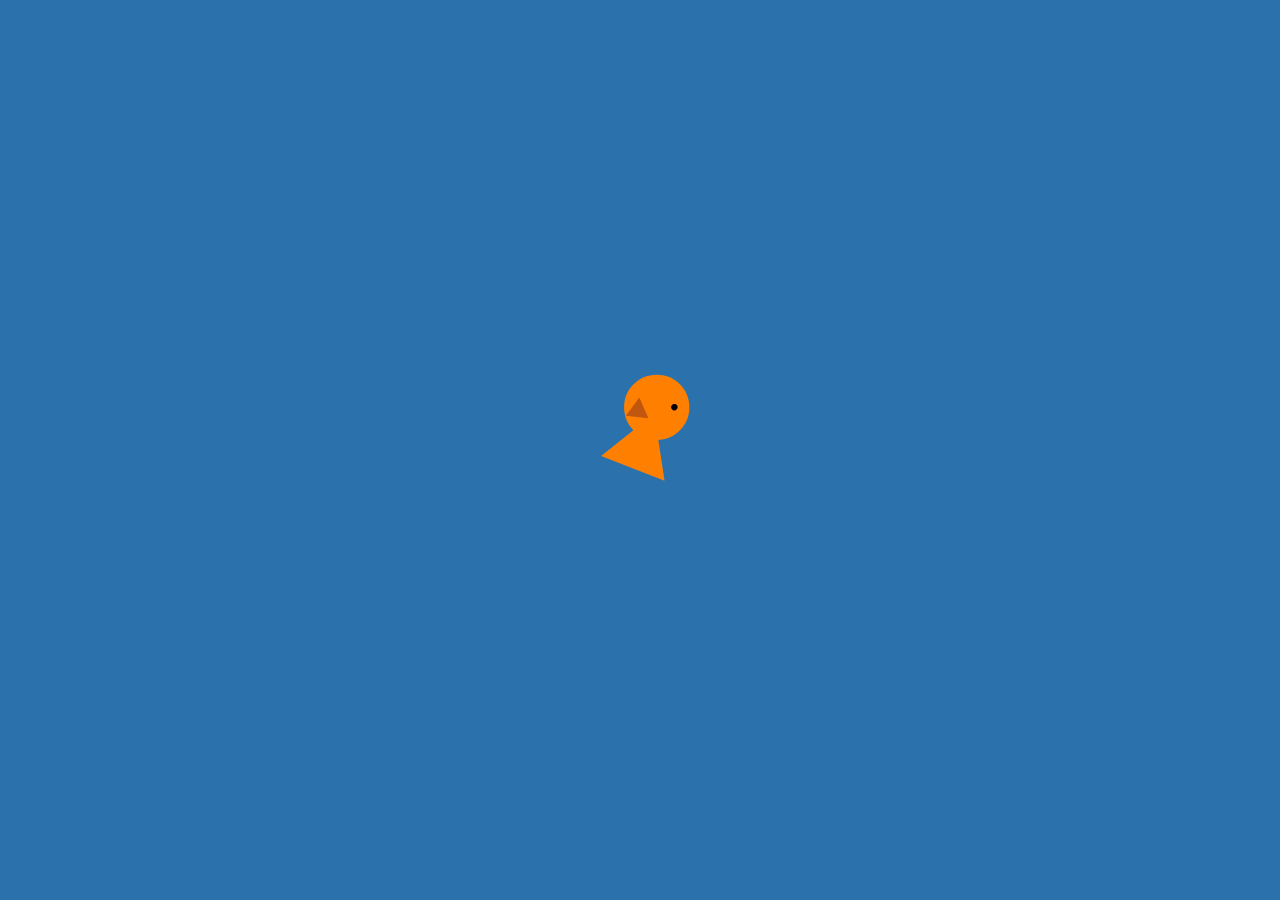
<file: index.html>
<!doctype html>
<html>
  <head>
    <meta charset="utf-8">
    <style>
    body {
		background-color: #2b72ad;    
}
	</style>
    <script src="js/two.min.js"></script>
  </head>
  <body>
    <script>
    var two = new Two({
        fullscreen: true,
        autostart: true
      }).appendTo(document.body);
    var circle = two.makeCircle(-70, 0, 50);
    var circle_eye = two.makeCircle(-80, -25, 5);
	var triangle = two.makePolygon(0, 0, 60,3);
	var triangle_fin = two.makePolygon(-55, 25, 20,3);
	triangle.rotation = Math.PI/6;
	triangle_fin.rotation = Math.PI/12
	circle.fill = '#FF8000';
	circle_eye.fill = '#000000';
	triangle.fill = '#FF8000';
	triangle_fin.fill = '#c1560f'

	var group = two.makeGroup(circle, triangle, circle_eye, triangle_fin);
	group.translation.set(two.width / 2, two.height / 2);
	group.scale = 0;
	group.noStroke();

	// Bind a function to scale and rotate the group
	// to the animation loop.
	two.bind('update', function(frameCount) {
	  // This code is called everytime two.update() is called.
	  // Effectively 60 times per second.
	  if (group.scale > 0.9999) {
	    group.scale = group.rotation = 0;
	  }
	  var t = (1 - group.scale) * 0.025;
	  group.scale += t;
	  group.rotation += t * 4 * Math.PI;
	}).play();  // Finally, start the animation loop
    </script>
  </body>
</html>
</file>
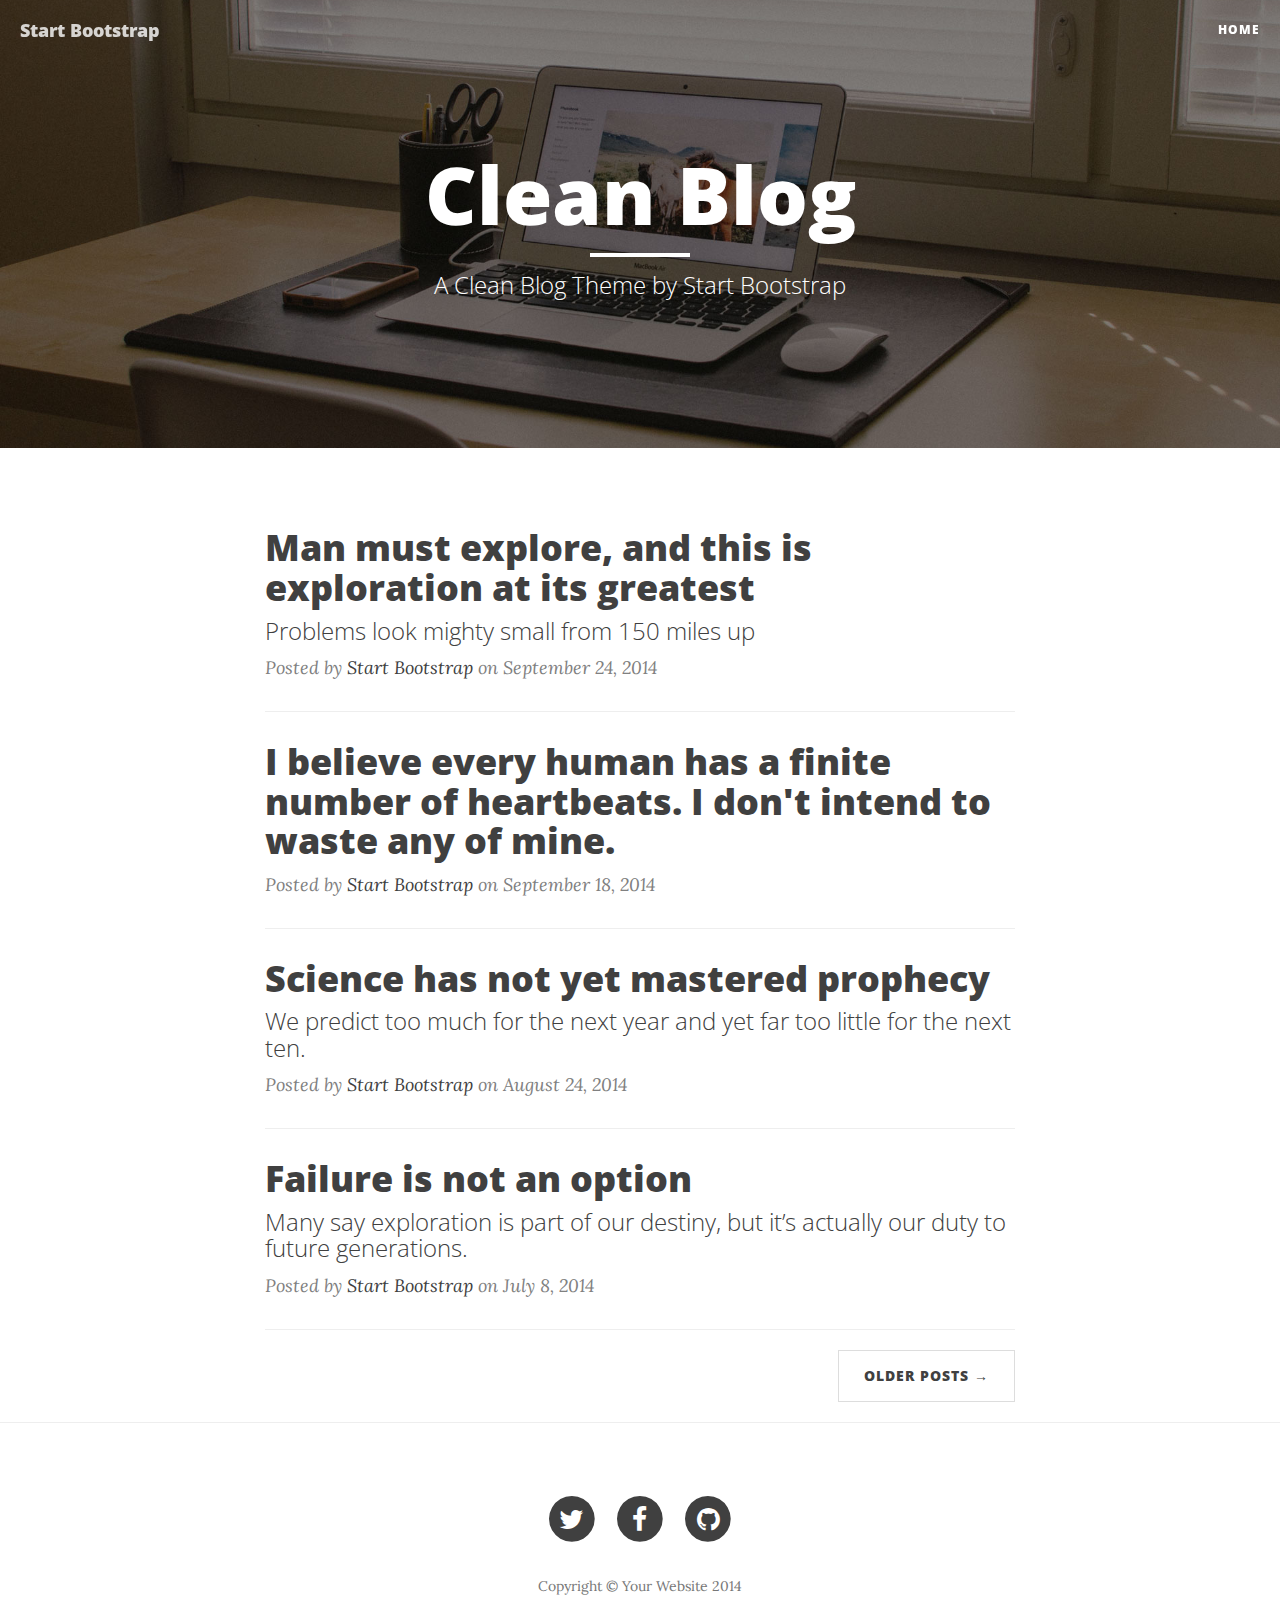
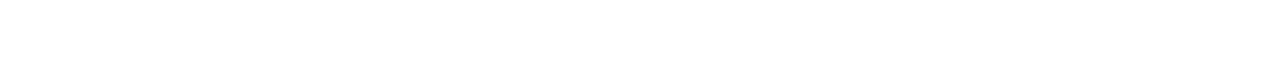
<file: JavaWebStartTest/index.html>
<!DOCTYPE html>
<html lang="en">

<head>

    <meta charset="utf-8">
    <meta http-equiv="X-UA-Compatible" content="IE=edge">
    <meta name="viewport" content="width=device-width, initial-scale=1">
    <meta name="description" content="">
    <meta name="author" content="">

    <title>Clean Blog</title>

    <!-- Bootstrap Core CSS -->
    <link href="css/bootstrap.min.css" rel="stylesheet">

    <!-- Custom CSS -->
    <link href="css/clean-blog.min.css" rel="stylesheet">

    <!-- Custom Fonts -->
    <link href="http://maxcdn.bootstrapcdn.com/font-awesome/4.1.0/css/font-awesome.min.css" rel="stylesheet" type="text/css">
    <link href='http://fonts.googleapis.com/css?family=Lora:400,700,400italic,700italic' rel='stylesheet' type='text/css'>
    <link href='http://fonts.googleapis.com/css?family=Open+Sans:300italic,400italic,600italic,700italic,800italic,400,300,600,700,800' rel='stylesheet' type='text/css'>

    <!-- HTML5 Shim and Respond.js IE8 support of HTML5 elements and media queries -->
    <!-- WARNING: Respond.js doesn't work if you view the page via file:// -->
    <!--[if lt IE 9]>
        <script src="https://oss.maxcdn.com/libs/html5shiv/3.7.0/html5shiv.js"></script>
        <script src="https://oss.maxcdn.com/libs/respond.js/1.4.2/respond.min.js"></script>
    <![endif]-->

</head>

<body>

    <!-- Navigation -->
    <nav class="navbar navbar-default navbar-custom navbar-fixed-top">
        <div class="container-fluid">
            <!-- Brand and toggle get grouped for better mobile display -->
            <div class="navbar-header page-scroll">
                <button type="button" class="navbar-toggle" data-toggle="collapse" data-target="#bs-example-navbar-collapse-1">
                    <span class="sr-only">Toggle navigation</span>
                    <span class="icon-bar"></span>
                    <span class="icon-bar"></span>
                    <span class="icon-bar"></span>
                </button>
                <a class="navbar-brand" href="index.html">Start Bootstrap</a>
            </div>

            <!-- Collect the nav links, forms, and other content for toggling -->
            <div class="collapse navbar-collapse" id="bs-example-navbar-collapse-1">
                <ul class="nav navbar-nav navbar-right">
                    <li>
                        <a href="index.html">Home</a>
                    </li>
                </ul>
            </div>
            <!-- /.navbar-collapse -->
        </div>
        <!-- /.container -->
    </nav>

    <!-- Page Header -->
    <!-- Set your background image for this header on the line below. -->
    <header class="intro-header" style="background-image: url('img/home-bg.jpg')">
        <div class="container">
            <div class="row">
                <div class="col-lg-8 col-lg-offset-2 col-md-10 col-md-offset-1">
                    <div class="site-heading">
                        <h1>Clean Blog</h1>
                        <hr class="small">
                        <span class="subheading">A Clean Blog Theme by Start Bootstrap</span>
                    </div>
                </div>
            </div>
        </div>
    </header>

    <!-- Main Content -->
    <div class="container">
        <div class="row">
            <div class="col-lg-8 col-lg-offset-2 col-md-10 col-md-offset-1">
                <div class="post-preview">
                    <a href="post.html">
                        <h2 class="post-title">
                            Man must explore, and this is exploration at its greatest
                        </h2>
                        <h3 class="post-subtitle">
                            Problems look mighty small from 150 miles up
                        </h3>
                    </a>
                    <p class="post-meta">Posted by <a href="#">Start Bootstrap</a> on September 24, 2014</p>
                </div>
                <hr>
                <div class="post-preview">
                    <a href="post.html">
                        <h2 class="post-title">
                            I believe every human has a finite number of heartbeats. I don't intend to waste any of mine.
                        </h2>
                    </a>
                    <p class="post-meta">Posted by <a href="#">Start Bootstrap</a> on September 18, 2014</p>
                </div>
                <hr>
                <div class="post-preview">
                    <a href="post.html">
                        <h2 class="post-title">
                            Science has not yet mastered prophecy
                        </h2>
                        <h3 class="post-subtitle">
                            We predict too much for the next year and yet far too little for the next ten.
                        </h3>
                    </a>
                    <p class="post-meta">Posted by <a href="#">Start Bootstrap</a> on August 24, 2014</p>
                </div>
                <hr>
                <div class="post-preview">
                    <a href="post.html">
                        <h2 class="post-title">
                            Failure is not an option
                        </h2>
                        <h3 class="post-subtitle">
                            Many say exploration is part of our destiny, but it’s actually our duty to future generations.
                        </h3>
                    </a>
                    <p class="post-meta">Posted by <a href="#">Start Bootstrap</a> on July 8, 2014</p>
                </div>
                <hr>
                <!-- Pager -->
                <ul class="pager">
                    <li class="next">
                        <a href="#">Older Posts &rarr;</a>
                    </li>
                </ul>
            </div>
        </div>
    </div>

    <hr>

    <!-- Footer -->
    <footer>
        <div class="container">
            <div class="row">
                <div class="col-lg-8 col-lg-offset-2 col-md-10 col-md-offset-1">
                    <ul class="list-inline text-center">
                        <li>
                            <a href="#">
                                <span class="fa-stack fa-lg">
                                    <i class="fa fa-circle fa-stack-2x"></i>
                                    <i class="fa fa-twitter fa-stack-1x fa-inverse"></i>
                                </span>
                            </a>
                        </li>
                        <li>
                            <a href="#">
                                <span class="fa-stack fa-lg">
                                    <i class="fa fa-circle fa-stack-2x"></i>
                                    <i class="fa fa-facebook fa-stack-1x fa-inverse"></i>
                                </span>
                            </a>
                        </li>
                        <li>
                            <a href="#">
                                <span class="fa-stack fa-lg">
                                    <i class="fa fa-circle fa-stack-2x"></i>
                                    <i class="fa fa-github fa-stack-1x fa-inverse"></i>
                                </span>
                            </a>
                        </li>
                    </ul>
                    <p class="copyright text-muted">Copyright &copy; Your Website 2014</p>
                </div>
            </div>
        </div>
    </footer>

    <!-- jQuery -->
    <script src="js/jquery.js"></script>

    <!-- Bootstrap Core JavaScript -->
    <script src="js/bootstrap.min.js"></script>

    <!-- Custom Theme JavaScript -->
    <script src="js/clean-blog.min.js"></script>

</body>

</html>
</file>
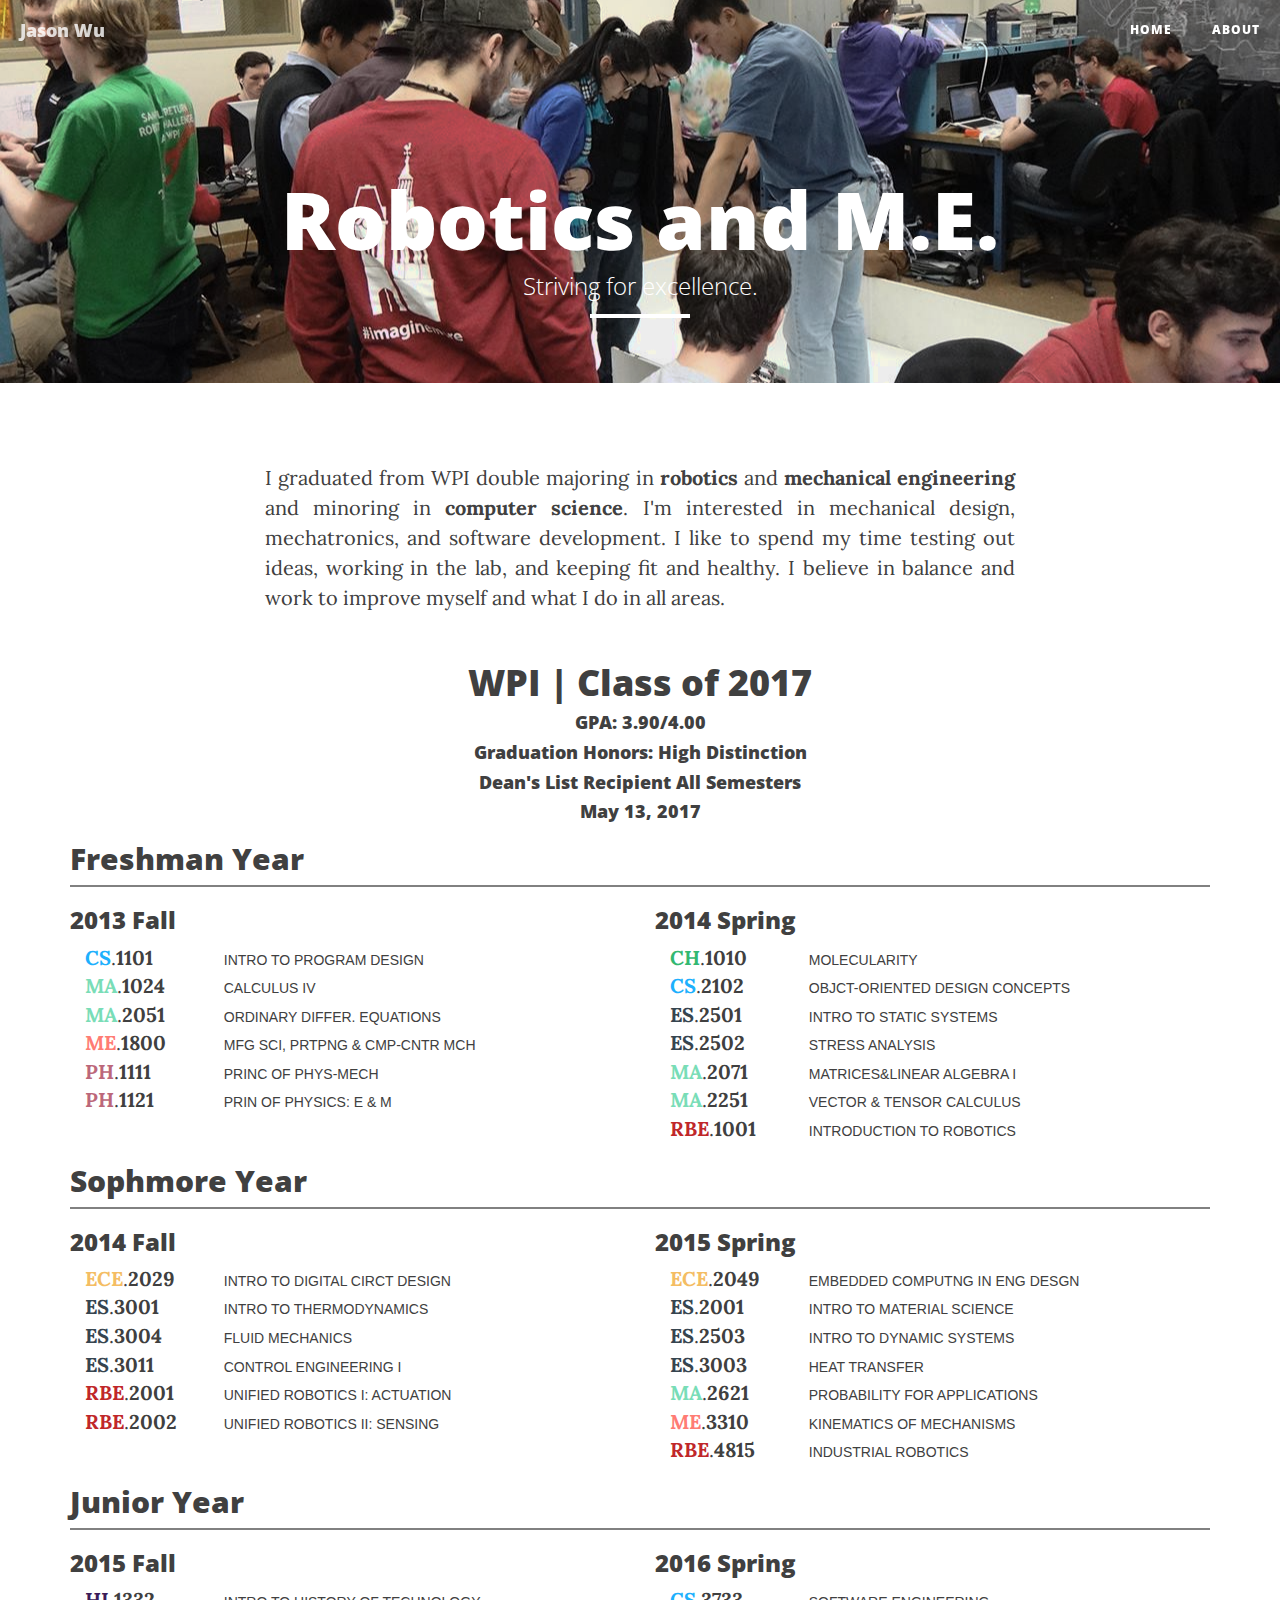
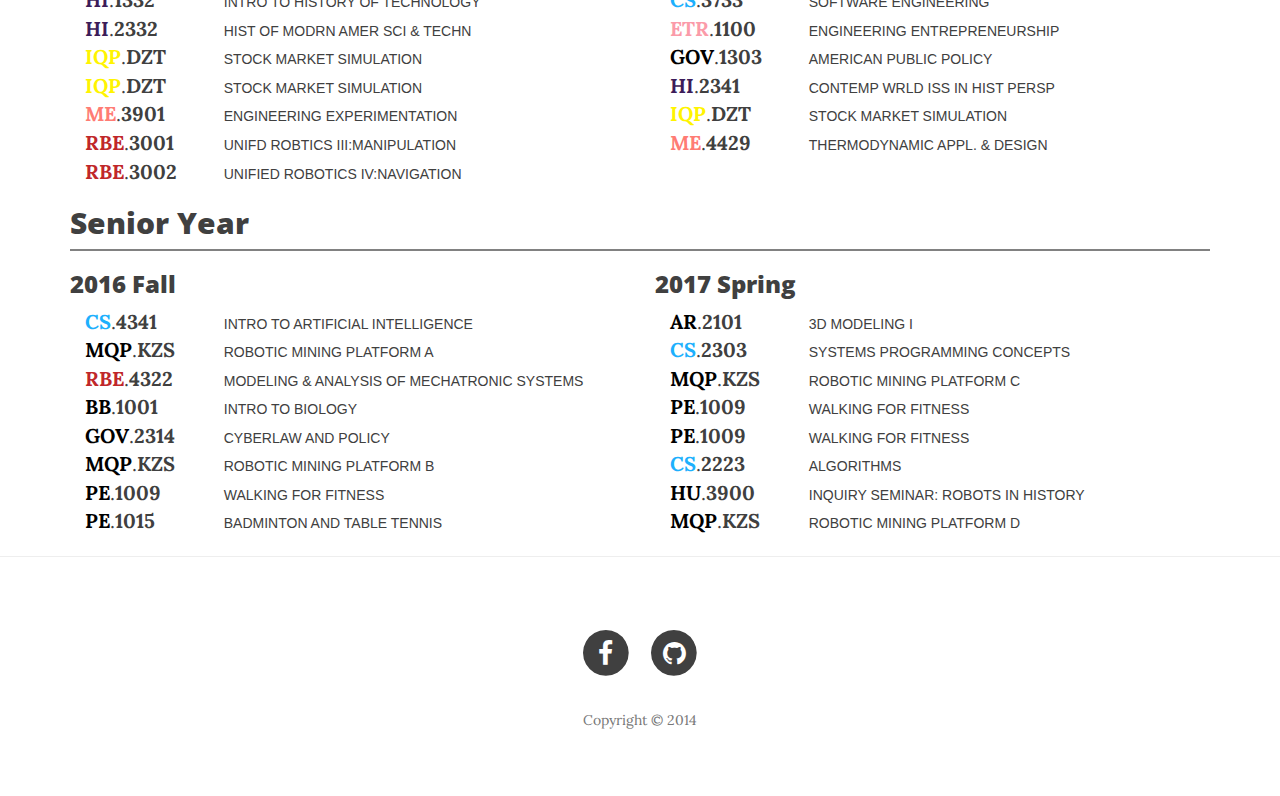
<file: about.html>
<!DOCTYPE html>
<html lang="en">
<head>
<meta charset="utf-8">
<meta http-equiv="X-UA-Compatible" content="IE=edge">
<meta name="viewport" content="width=device-width, initial-scale=1">
<meta name="description" content="">
<meta name="author" content="">
<title>Jason Wu | About</title>
<link rel="icon" href="img/favicon_jw.png">
<!-- Bootstrap Core CSS -->
<link href="css/bootstrap.min.css" rel="stylesheet">
<!-- Custom CSS -->
<link href="css/clean-blog.min.css" rel="stylesheet">
<!-- Class CSS -->
<link href="css/class.css" rel="stylesheet">
<!-- Custom Fonts -->
<link
	href="http://maxcdn.bootstrapcdn.com/font-awesome/4.1.0/css/font-awesome.min.css"
	rel="stylesheet" type="text/css">
<link
	href='http://fonts.googleapis.com/css?family=Lora:400,700,400italic,700italic'
	rel='stylesheet' type='text/css'>
<link
	href='http://fonts.googleapis.com/css?family=Open+Sans:300italic,400italic,600italic,700italic,800italic,400,300,600,700,800'
	rel='stylesheet' type='text/css'>
<!-- HTML5 Shim and Respond.js IE8 support of HTML5 elements and media queries -->
<!-- WARNING: Respond.js doesn't work if you view the page via file:// -->
<!--[if lt IE 9]>
        <script src="https://oss.maxcdn.com/libs/html5shiv/3.7.0/html5shiv.js"></script>
        <script src="https://oss.maxcdn.com/libs/respond.js/1.4.2/respond.min.js"></script>
    <![endif]-->
<script src="js/wpi_class_data.js"></script>
</head>
<body>
	<!-- Navigation -->
	<nav class="navbar navbar-default navbar-custom navbar-fixed-top">
		<div class="container-fluid">
			<!-- Brand and toggle get grouped for better mobile display -->
			<div class="navbar-header page-scroll">
				<button type="button" class="navbar-toggle" data-toggle="collapse"
					data-target="#bs-example-navbar-collapse-1">
					<span class="sr-only">Toggle navigation</span> <span
						class="icon-bar"></span> <span class="icon-bar"></span> <span
						class="icon-bar"></span>
				</button>
				<a class="navbar-brand" href="index.html">Jason Wu</a>
			</div>
			<!-- Collect the nav links, forms, and other content for toggling -->
			<div class="collapse navbar-collapse"
				id="bs-example-navbar-collapse-1">
				<ul class="nav navbar-nav navbar-right">
					<li><a href="index.html">Home</a></li>
					<li><a href="about.html">About</a></li>
				</ul>
			</div>
			<!-- /.navbar-collapse -->
		</div>
		<!-- /.container -->
	</nav>
	<!-- Page Header -->
	<!-- Set your background image for this header on the line below. -->
	<header class="intro-header"
		style="background-image: url('img/rbelab_bg.png')">
		<div class="container">
			<div class="row">
				<div class="col-lg-8 col-lg-offset-2 col-md-10 col-md-offset-1">
					<div class="page-heading">
						<h1>Robotics and M.E.</h1>
						<span class="subheading">Striving for excellence.</span>
						<hr class="small">
					</div>
				</div>
			</div>
		</div>
	</header>
	<!-- Main Content -->
	<div class="container">
		<div class="row">
			<div class="col-lg-8 col-lg-offset-2 col-md-10 col-md-offset-1">
				<p style = "text-align: justify">
					I graduated from WPI double majoring in <strong>robotics</strong>
					and <strong>mechanical engineering</strong> and minoring in <strong>computer science</strong>. I'm interested in
					mechanical design, mechatronics, and software development. I like
					to spend my time testing out ideas, working in the lab, and keeping
					fit and healthy. I believe in balance and work to improve myself
					and what I do in all areas.
				</p>
			</div>
		</div>
		<h1 style = "text-align: center">WPI | Class of 2017</h1>
		<h4 style = "text-align: center">GPA: 3.90/4.00</h4>
		<h4 style = "text-align: center">Graduation Honors: High Distinction</h4>
		<h4 style = "text-align: center">Dean's List Recipient All Semesters</h4>
		<h4 style = "text-align: center">May 13, 2017</h4>

		<div class="class-year">
			<h2>Freshman Year</h2>
		</div>
		<div class="row">
			<div class="col-lg-6">
				<div id="Fall2013"></div>
				<script>
					displayClasses("2013", "Fall", "Fall2013");
				</script>
			</div>
			<div class="col-lg-6">
				<div id="Spring2014"></div>
				<script>
					displayClasses("2014", "Spring", "Spring2014");
				</script>
			</div>
		</div>
		<div class="class-year">
			<h2>Sophmore Year</h2>
		</div>
		<div class="row">
			<div class="col-lg-6">
				<div id="Fall2014"></div>
				<script>
					displayClasses("2014", "Fall", "Fall2014");
				</script>
			</div>
			<div class="col-lg-6">
				<div id="Spring2015"></div>
				<script>
					displayClasses("2015", "Spring", "Spring2015");
				</script>
			</div>
		</div>
		<div class="class-year">
			<h2>Junior Year</h2>
		</div>
		<div class="row">
			<div class="col-lg-6">
				<div id="Fall2015"></div>
				<script>
					displayClasses("2015", "Fall", "Fall2015");
				</script>
			</div>
			<div class="col-lg-6">
				<div id="Spring2016"></div>
				<script>
					displayClasses("2016", "Spring", "Spring2016");
				</script>
			</div>
		</div>
		<div class="class-year">
			<h2>Senior Year</h2>
		</div>
		<div class="row">
			<div class="col-lg-6">
				<div id="Fall2016"></div>
				<script>
					displayClasses("2016", "Fall", "Fall2016");
				</script>
			</div>
			<div class="col-lg-6">
				<div id="Spring2017"></div>
				<script>
					displayClasses("2017", "Spring", "Spring2017");
				</script>
			</div>
		</div>
	</div>
	<hr>
	<!-- Footer -->
	<footer>
		<div class="container">
			<div class="row">
				<div class="col-lg-8 col-lg-offset-2 col-md-10 col-md-offset-1">
					<ul class="list-inline text-center">
						<li><a href="https://www.facebook.com/jason.wu.718"> <span class="fa-stack fa-lg"> <i
									class="fa fa-circle fa-stack-2x"></i> <i
									class="fa fa-facebook fa-stack-1x fa-inverse"></i>
							</span>
						</a></li>
						<li><a href="https://github.com/kungpowjason"> <span class="fa-stack fa-lg"> <i
									class="fa fa-circle fa-stack-2x"></i> <i
									class="fa fa-github fa-stack-1x fa-inverse"></i>
							</span>
						</a></li>
					</ul>
					<p class="copyright text-muted">Copyright &copy; 2014</p>
				</div>
			</div>
		</div>
	</footer>
	<!-- jQuery -->
	<script src="js/jquery.js"></script>
	<!-- Bootstrap Core JavaScript -->
	<script src="js/bootstrap.min.js"></script>
	<!-- Custom Theme JavaScript -->
	<script src="js/clean-blog.min.js"></script>
</body>
</html>
</file>
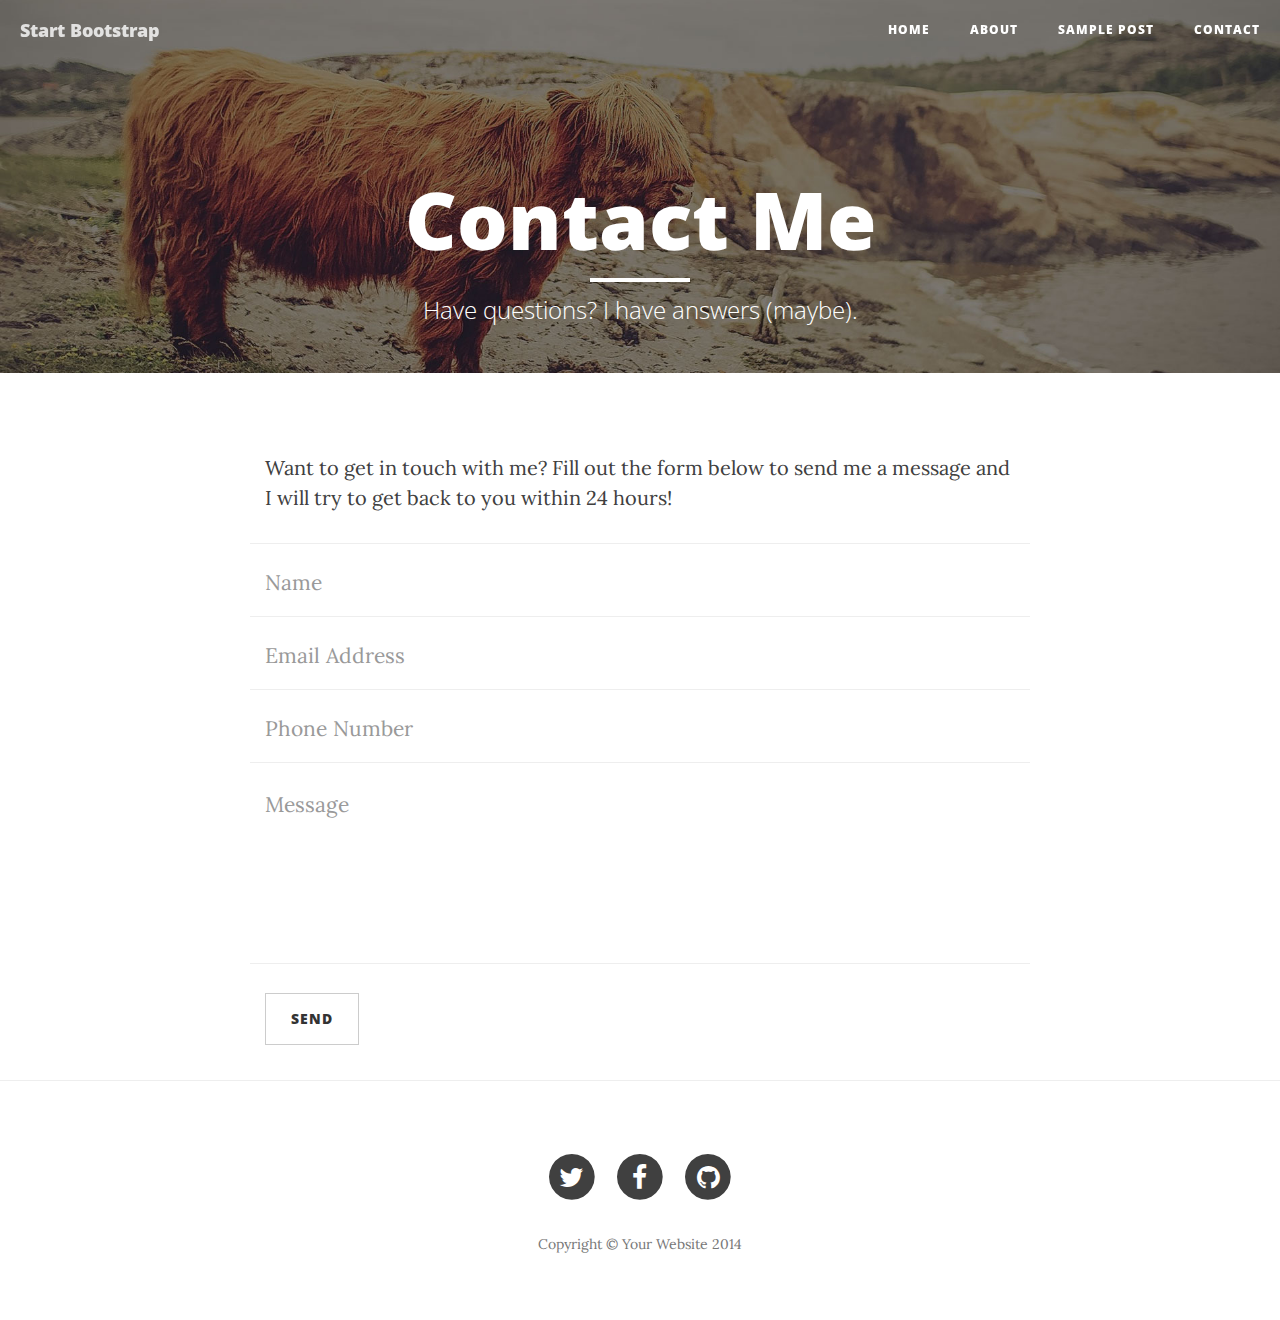
<file: contact.html>
<!DOCTYPE html>
<html lang="en">

<head>

    <meta charset="utf-8">
    <meta http-equiv="X-UA-Compatible" content="IE=edge">
    <meta name="viewport" content="width=device-width, initial-scale=1">
    <meta name="description" content="">
    <meta name="author" content="">

    <title>Clean Blog - Contact</title>

    <!-- Bootstrap Core CSS -->
    <link href="css/bootstrap.min.css" rel="stylesheet">

    <!-- Custom CSS -->
    <link href="css/clean-blog.min.css" rel="stylesheet">

    <!-- Custom Fonts -->
    <link href="http://maxcdn.bootstrapcdn.com/font-awesome/4.1.0/css/font-awesome.min.css" rel="stylesheet" type="text/css">
    <link href='http://fonts.googleapis.com/css?family=Lora:400,700,400italic,700italic' rel='stylesheet' type='text/css'>
    <link href='http://fonts.googleapis.com/css?family=Open+Sans:300italic,400italic,600italic,700italic,800italic,400,300,600,700,800' rel='stylesheet' type='text/css'>

    <!-- HTML5 Shim and Respond.js IE8 support of HTML5 elements and media queries -->
    <!-- WARNING: Respond.js doesn't work if you view the page via file:// -->
    <!--[if lt IE 9]>
        <script src="https://oss.maxcdn.com/libs/html5shiv/3.7.0/html5shiv.js"></script>
        <script src="https://oss.maxcdn.com/libs/respond.js/1.4.2/respond.min.js"></script>
    <![endif]-->

</head>

<body>

    <!-- Navigation -->
    <nav class="navbar navbar-default navbar-custom navbar-fixed-top">
        <div class="container-fluid">
            <!-- Brand and toggle get grouped for better mobile display -->
            <div class="navbar-header page-scroll">
                <button type="button" class="navbar-toggle" data-toggle="collapse" data-target="#bs-example-navbar-collapse-1">
                    <span class="sr-only">Toggle navigation</span>
                    <span class="icon-bar"></span>
                    <span class="icon-bar"></span>
                    <span class="icon-bar"></span>
                </button>
                <a class="navbar-brand" href="index.html">Start Bootstrap</a>
            </div>

            <!-- Collect the nav links, forms, and other content for toggling -->
            <div class="collapse navbar-collapse" id="bs-example-navbar-collapse-1">
                <ul class="nav navbar-nav navbar-right">
                    <li>
                        <a href="index.html">Home</a>
                    </li>
                    <li>
                        <a href="about.html">About</a>
                    </li>
                    <li>
                        <a href="post.html">Sample Post</a>
                    </li>
                    <li>
                        <a href="contact.html">Contact</a>
                    </li>
                </ul>
            </div>
            <!-- /.navbar-collapse -->
        </div>
        <!-- /.container -->
    </nav>

    <!-- Page Header -->
    <!-- Set your background image for this header on the line below. -->
    <header class="intro-header" style="background-image: url('img/contact-bg.jpg')">
        <div class="container">
            <div class="row">
                <div class="col-lg-8 col-lg-offset-2 col-md-10 col-md-offset-1">
                    <div class="page-heading">
                        <h1>Contact Me</h1>
                        <hr class="small">
                        <span class="subheading">Have questions? I have answers (maybe).</span>
                    </div>
                </div>
            </div>
        </div>
    </header>

    <!-- Main Content -->
    <div class="container">
        <div class="row">
            <div class="col-lg-8 col-lg-offset-2 col-md-10 col-md-offset-1">
                <p>Want to get in touch with me? Fill out the form below to send me a message and I will try to get back to you within 24 hours!</p>
                <!-- Contact Form - Enter your email address on line 19 of the mail/contact_me.php file to make this form work. -->
                <!-- WARNING: Some web hosts do not allow emails to be sent through forms to common mail hosts like Gmail or Yahoo. It's recommended that you use a private domain email address! -->
                <!-- NOTE: To use the contact form, your site must be on a live web host with PHP! The form will not work locally! -->
                <form name="sentMessage" id="contactForm" novalidate>
                    <div class="row control-group">
                        <div class="form-group col-xs-12 floating-label-form-group controls">
                            <label>Name</label>
                            <input type="text" class="form-control" placeholder="Name" id="name" required data-validation-required-message="Please enter your name.">
                            <p class="help-block text-danger"></p>
                        </div>
                    </div>
                    <div class="row control-group">
                        <div class="form-group col-xs-12 floating-label-form-group controls">
                            <label>Email Address</label>
                            <input type="email" class="form-control" placeholder="Email Address" id="email" required data-validation-required-message="Please enter your email address.">
                            <p class="help-block text-danger"></p>
                        </div>
                    </div>
                    <div class="row control-group">
                        <div class="form-group col-xs-12 floating-label-form-group controls">
                            <label>Phone Number</label>
                            <input type="tel" class="form-control" placeholder="Phone Number" id="phone" required data-validation-required-message="Please enter your phone number.">
                            <p class="help-block text-danger"></p>
                        </div>
                    </div>
                    <div class="row control-group">
                        <div class="form-group col-xs-12 floating-label-form-group controls">
                            <label>Message</label>
                            <textarea rows="5" class="form-control" placeholder="Message" id="message" required data-validation-required-message="Please enter a message."></textarea>
                            <p class="help-block text-danger"></p>
                        </div>
                    </div>
                    <br>
                    <div id="success"></div>
                    <div class="row">
                        <div class="form-group col-xs-12">
                            <button type="submit" class="btn btn-default">Send</button>
                        </div>
                    </div>
                </form>
            </div>
        </div>
    </div>

    <hr>

    <!-- Footer -->
    <footer>
        <div class="container">
            <div class="row">
                <div class="col-lg-8 col-lg-offset-2 col-md-10 col-md-offset-1">
                    <ul class="list-inline text-center">
                        <li>
                            <a href="#">
                                <span class="fa-stack fa-lg">
                                    <i class="fa fa-circle fa-stack-2x"></i>
                                    <i class="fa fa-twitter fa-stack-1x fa-inverse"></i>
                                </span>
                            </a>
                        </li>
                        <li>
                            <a href="#">
                                <span class="fa-stack fa-lg">
                                    <i class="fa fa-circle fa-stack-2x"></i>
                                    <i class="fa fa-facebook fa-stack-1x fa-inverse"></i>
                                </span>
                            </a>
                        </li>
                        <li>
                            <a href="#">
                                <span class="fa-stack fa-lg">
                                    <i class="fa fa-circle fa-stack-2x"></i>
                                    <i class="fa fa-github fa-stack-1x fa-inverse"></i>
                                </span>
                            </a>
                        </li>
                    </ul>
                    <p class="copyright text-muted">Copyright &copy; Your Website 2014</p>
                </div>
            </div>
        </div>
    </footer>

    <!-- jQuery -->
    <script src="js/jquery.js"></script>

    <!-- Bootstrap Core JavaScript -->
    <script src="js/bootstrap.min.js"></script>

    <!-- Custom Theme JavaScript -->
    <script src="js/clean-blog.min.js"></script>

</body>

</html>
</file>
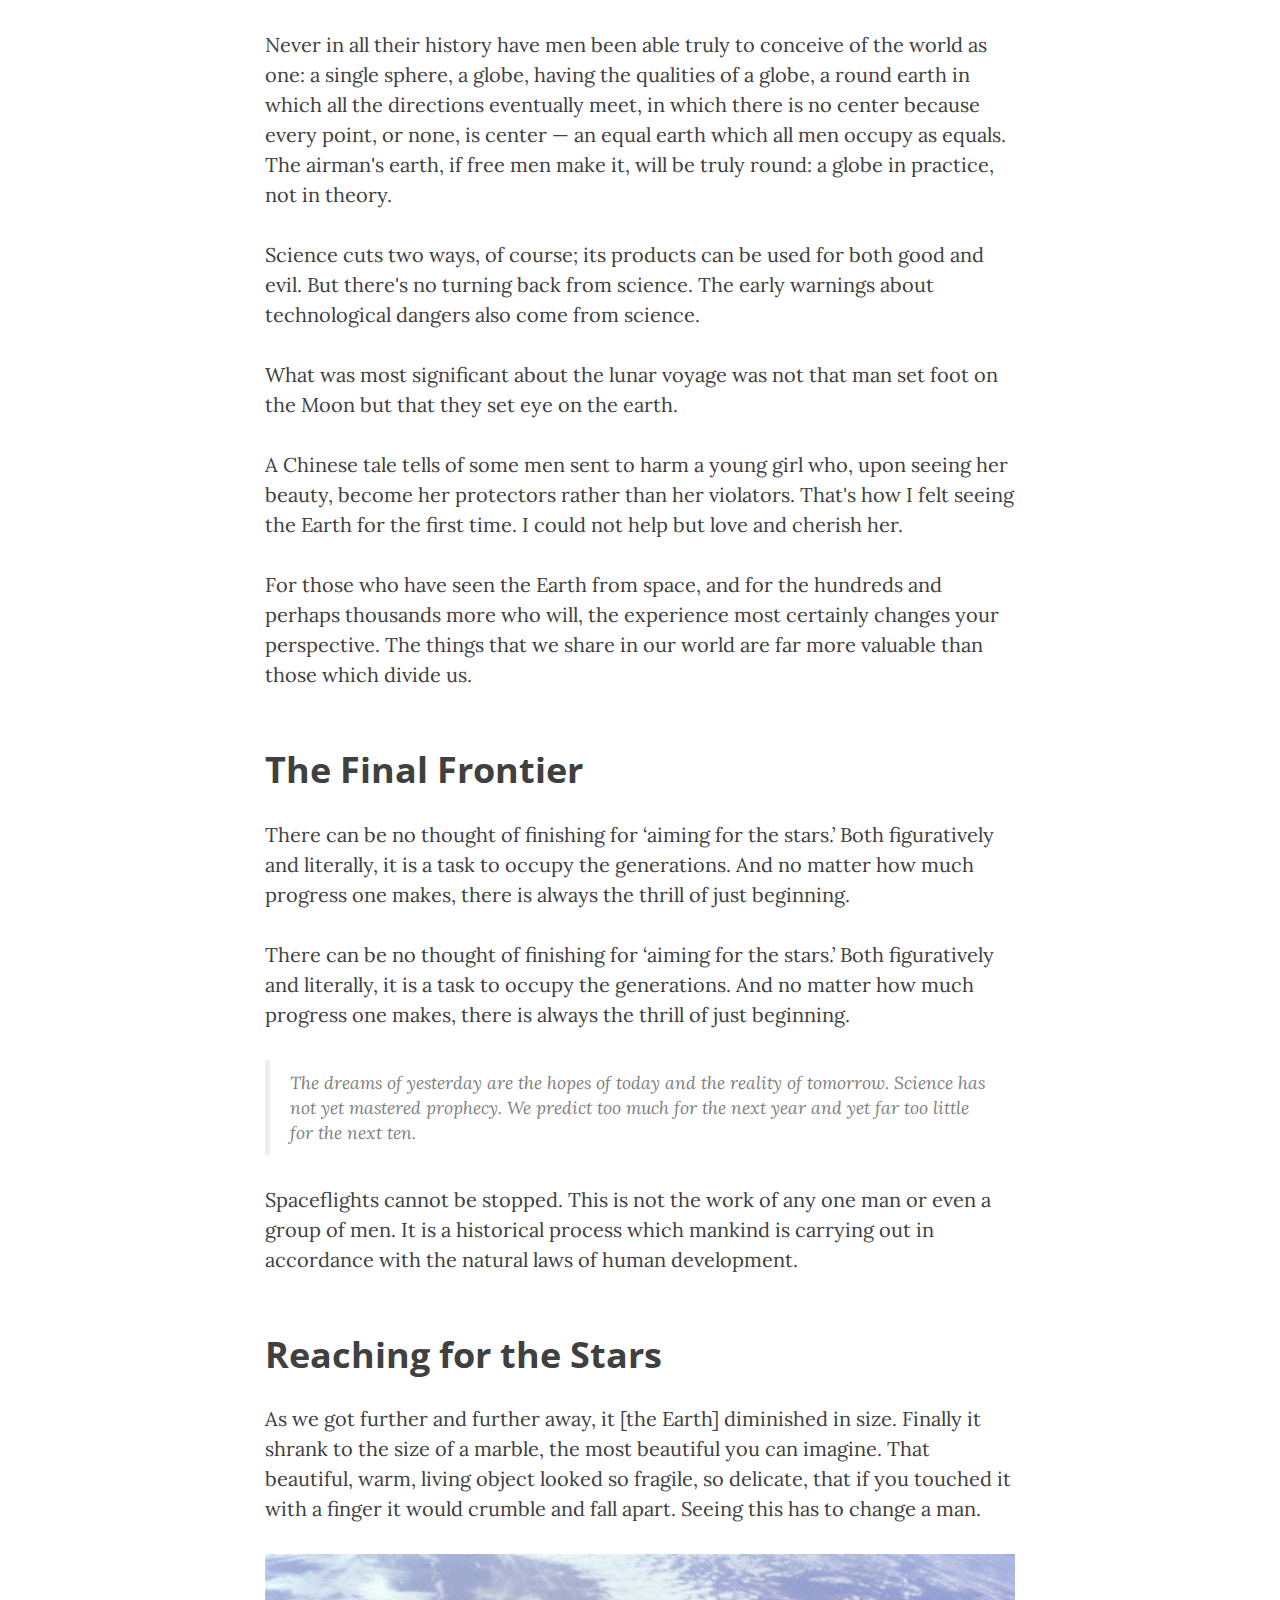
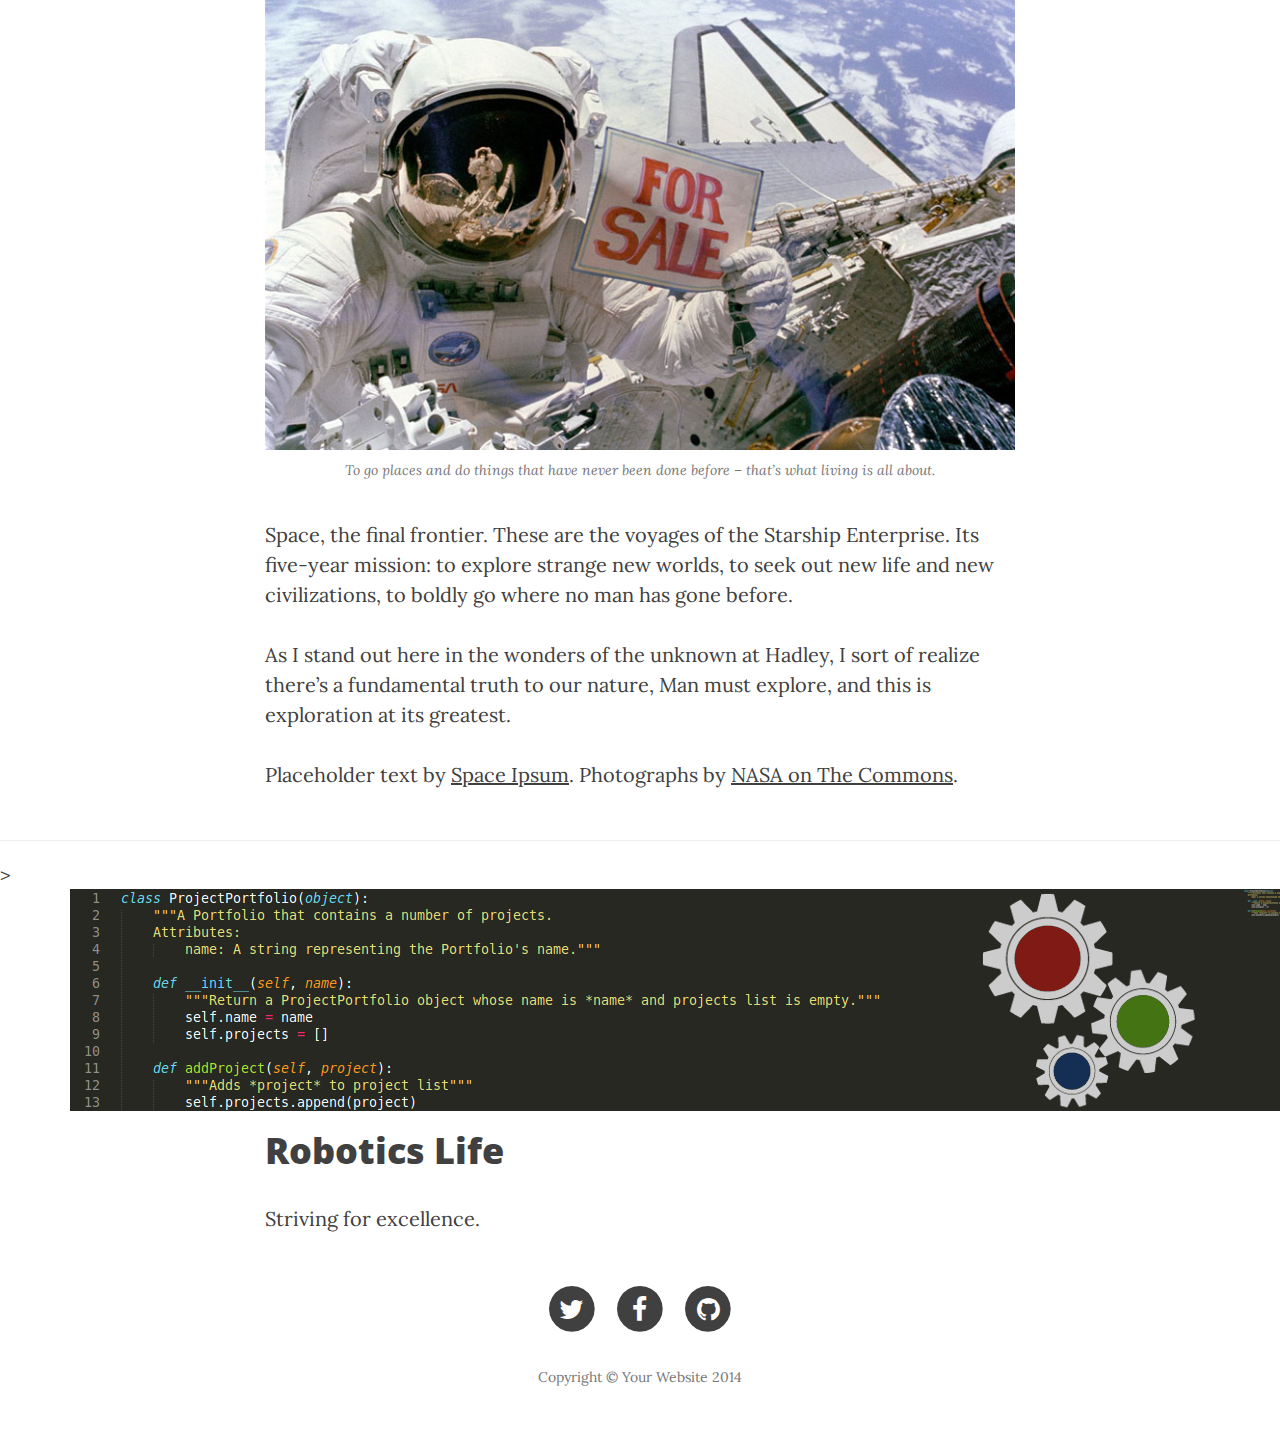
<file: post.html>
<!DOCTYPE html>
<html lang="en">

<head>

    <meta charset="utf-8">
    <meta http-equiv="X-UA-Compatible" content="IE=edge">
    <meta name="viewport" content="width=device-width, initial-scale=1">
    <meta name="description" content="">
    <meta name="author" content="">

    <title>Clean Blog - Sample Post</title>

    <!-- Bootstrap Core CSS -->
    <link href="css/bootstrap.min.css" rel="stylesheet">

    <!-- Custom CSS -->
    <link href="css/clean-blog.min.css" rel="stylesheet">

    <!-- Custom Fonts -->
    <link href="http://maxcdn.bootstrapcdn.com/font-awesome/4.1.0/css/font-awesome.min.css" rel="stylesheet" type="text/css">
    <link href='http://fonts.googleapis.com/css?family=Lora:400,700,400italic,700italic' rel='stylesheet' type='text/css'>
    <link href='http://fonts.googleapis.com/css?family=Open+Sans:300italic,400italic,600italic,700italic,800italic,400,300,600,700,800' rel='stylesheet' type='text/css'>

    <!-- HTML5 Shim and Respond.js IE8 support of HTML5 elements and media queries -->
    <!-- WARNING: Respond.js doesn't work if you view the page via file:// -->
    <!--[if lt IE 9]>
        <script src="https://oss.maxcdn.com/libs/html5shiv/3.7.0/html5shiv.js"></script>
        <script src="https://oss.maxcdn.com/libs/respond.js/1.4.2/respond.min.js"></script>
    <![endif]-->

</head>

<body>

    <!-- Navigation -->
    <nav class="navbar navbar-default navbar-custom navbar-fixed-top">
        <div class="container-fluid">
            <!-- Brand and toggle get grouped for better mobile display -->
            <div class="navbar-header page-scroll">
                <button type="button" class="navbar-toggle" data-toggle="collapse" data-target="#bs-example-navbar-collapse-1">
                    <span class="sr-only">Toggle navigation</span>
                    <span class="icon-bar"></span>
                    <span class="icon-bar"></span>
                    <span class="icon-bar"></span>
                </button>
                <a class="navbar-brand" href="index.html">Start Bootstrap</a>
            </div>

            <!-- Collect the nav links, forms, and other content for toggling -->
            <div class="collapse navbar-collapse" id="bs-example-navbar-collapse-1">
                <ul class="nav navbar-nav navbar-right">
                    <li>
                        <a href="index.html">Home</a>
                    </li>
                    <li>
                        <a href="about.html">About</a>
                    </li>
                    <li>
                        <a href="post.html">Sample Post</a>
                    </li>
                    <li>
                        <a href="contact.html">Contact</a>
                    </li>
                </ul>
            </div>
            <!-- /.navbar-collapse -->
        </div>
        <!-- /.container -->
    </nav>



    <!-- Post Content -->
    <article>
        <div class="container">
            <div class="row">
                <div class="col-lg-8 col-lg-offset-2 col-md-10 col-md-offset-1">
                    <p>Never in all their history have men been able truly to conceive of the world as one: a single sphere, a globe, having the qualities of a globe, a round earth in which all the directions eventually meet, in which there is no center because every point, or none, is center — an equal earth which all men occupy as equals. The airman's earth, if free men make it, will be truly round: a globe in practice, not in theory.</p>

                    <p>Science cuts two ways, of course; its products can be used for both good and evil. But there's no turning back from science. The early warnings about technological dangers also come from science.</p>

                    <p>What was most significant about the lunar voyage was not that man set foot on the Moon but that they set eye on the earth.</p>

                    <p>A Chinese tale tells of some men sent to harm a young girl who, upon seeing her beauty, become her protectors rather than her violators. That's how I felt seeing the Earth for the first time. I could not help but love and cherish her.</p>

                    <p>For those who have seen the Earth from space, and for the hundreds and perhaps thousands more who will, the experience most certainly changes your perspective. The things that we share in our world are far more valuable than those which divide us.</p>

                    <h2 class="section-heading">The Final Frontier</h2>

                    <p>There can be no thought of finishing for ‘aiming for the stars.’ Both figuratively and literally, it is a task to occupy the generations. And no matter how much progress one makes, there is always the thrill of just beginning.</p>

                    <p>There can be no thought of finishing for ‘aiming for the stars.’ Both figuratively and literally, it is a task to occupy the generations. And no matter how much progress one makes, there is always the thrill of just beginning.</p>

                    <blockquote>The dreams of yesterday are the hopes of today and the reality of tomorrow. Science has not yet mastered prophecy. We predict too much for the next year and yet far too little for the next ten.</blockquote>

                    <p>Spaceflights cannot be stopped. This is not the work of any one man or even a group of men. It is a historical process which mankind is carrying out in accordance with the natural laws of human development.</p>

                    <h2 class="section-heading">Reaching for the Stars</h2>

                    <p>As we got further and further away, it [the Earth] diminished in size. Finally it shrank to the size of a marble, the most beautiful you can imagine. That beautiful, warm, living object looked so fragile, so delicate, that if you touched it with a finger it would crumble and fall apart. Seeing this has to change a man.</p>

                    <a href="#">
                        <img class="img-responsive" src="img/post-sample-image.jpg" alt="">
                    </a>
                    <span class="caption text-muted">To go places and do things that have never been done before – that’s what living is all about.</span>

                    <p>Space, the final frontier. These are the voyages of the Starship Enterprise. Its five-year mission: to explore strange new worlds, to seek out new life and new civilizations, to boldly go where no man has gone before.</p>

                    <p>As I stand out here in the wonders of the unknown at Hadley, I sort of realize there’s a fundamental truth to our nature, Man must explore, and this is exploration at its greatest.</p>

                    <p>Placeholder text by <a href="http://spaceipsum.com/">Space Ipsum</a>. Photographs by <a href="https://www.flickr.com/photos/nasacommons/">NASA on The Commons</a>.</p>
                </div>
            </div>
        </div>
    </article>

    <hr>
    <!-- Page Header -->
    <!-- Set your background image for this header on the line below. -->>
    <div class="container">
    <img src="img/projects_gears_bg.jpg" class="img-fluid" alt="Projects">
        <div class="row">
            <div class="col-lg-8 col-lg-offset-2 col-md-10 col-md-offset-1">
                <div class="page-heading">
                    <h1>Robotics Life</h1>
                    <hr class="small">
                    <span class="subheading">Striving for excellence.</span>
                </div>
            </div>
        </div>
    </div>
    <!-- Footer -->
    <footer>
        <div class="container">
            <div class="row">
                <div class="col-lg-8 col-lg-offset-2 col-md-10 col-md-offset-1">
                    <ul class="list-inline text-center">
                        <li>
                            <a href="#">
                                <span class="fa-stack fa-lg">
                                    <i class="fa fa-circle fa-stack-2x"></i>
                                    <i class="fa fa-twitter fa-stack-1x fa-inverse"></i>
                                </span>
                            </a>
                        </li>
                        <li>
                            <a href="#">
                                <span class="fa-stack fa-lg">
                                    <i class="fa fa-circle fa-stack-2x"></i>
                                    <i class="fa fa-facebook fa-stack-1x fa-inverse"></i>
                                </span>
                            </a>
                        </li>
                        <li>
                            <a href="#">
                                <span class="fa-stack fa-lg">
                                    <i class="fa fa-circle fa-stack-2x"></i>
                                    <i class="fa fa-github fa-stack-1x fa-inverse"></i>
                                </span>
                            </a>
                        </li>
                    </ul>
                    <p class="copyright text-muted">Copyright &copy; Your Website 2014</p>
                </div>
            </div>
        </div>
    </footer>

    <!-- jQuery -->
    <script src="js/jquery.js"></script>

    <!-- Bootstrap Core JavaScript -->
    <script src="js/bootstrap.min.js"></script>

    <!-- Custom Theme JavaScript -->
    <script src="js/clean-blog.min.js"></script>

</body>

</html>
</file>
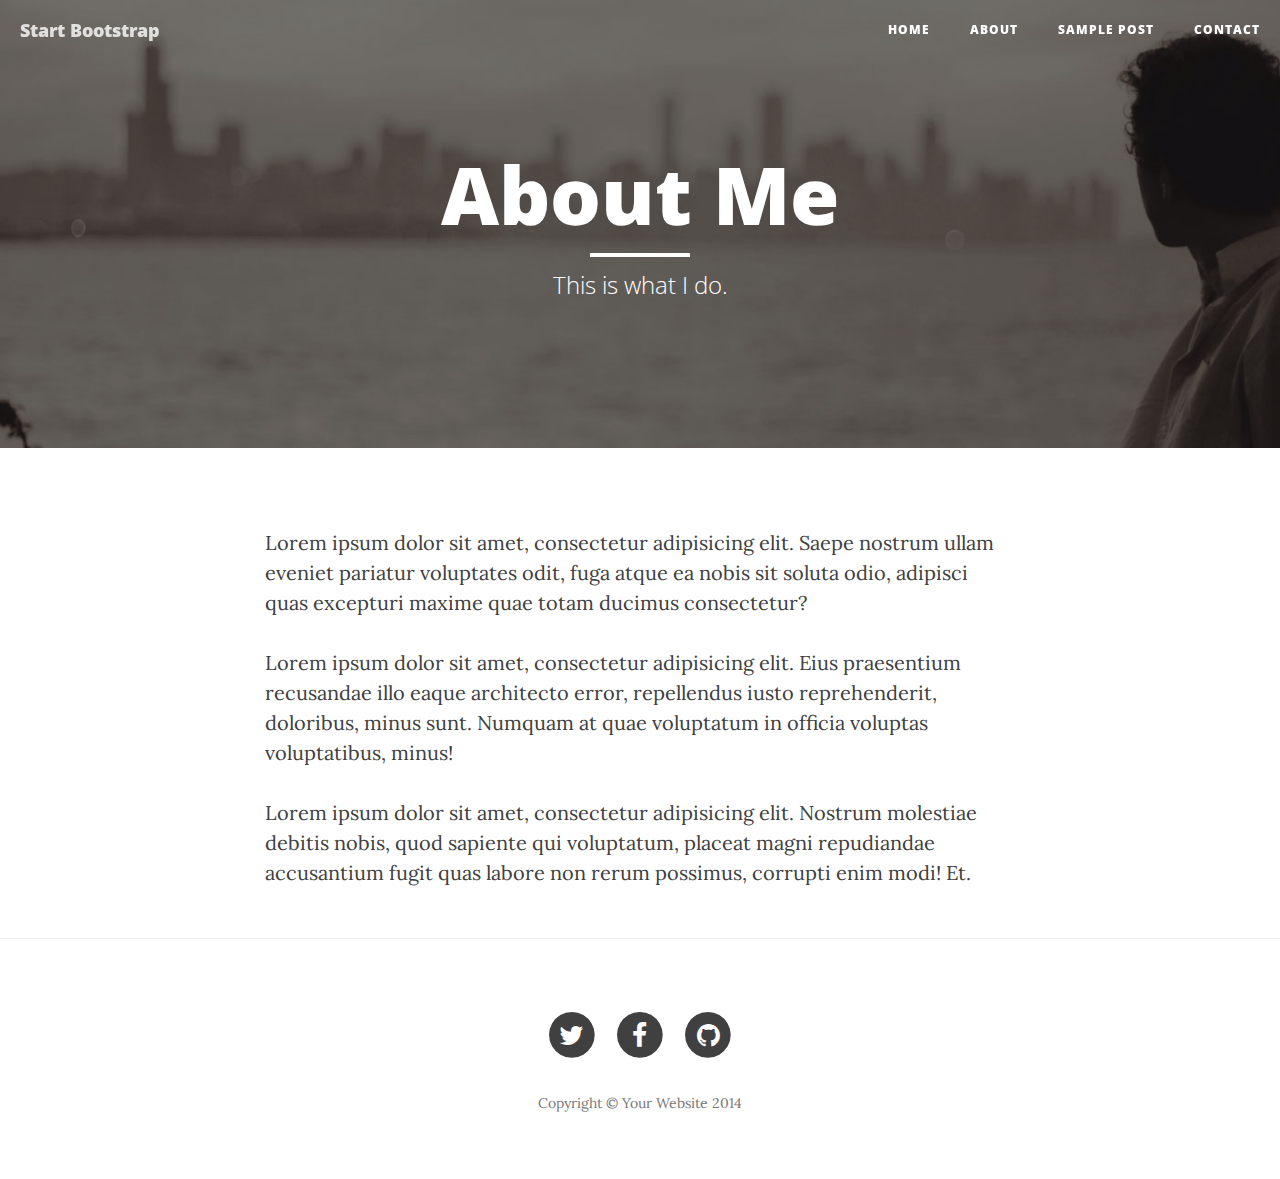
<file: JavaWebStartTest/about.html>
<!DOCTYPE html>
<html lang="en">

<head>

    <meta charset="utf-8">
    <meta http-equiv="X-UA-Compatible" content="IE=edge">
    <meta name="viewport" content="width=device-width, initial-scale=1">
    <meta name="description" content="">
    <meta name="author" content="">

    <title>Clean Blog - About</title>

    <!-- Bootstrap Core CSS -->
    <link href="css/bootstrap.min.css" rel="stylesheet">

    <!-- Custom CSS -->
    <link href="css/clean-blog.min.css" rel="stylesheet">

    <!-- Custom Fonts -->
    <link href="http://maxcdn.bootstrapcdn.com/font-awesome/4.1.0/css/font-awesome.min.css" rel="stylesheet" type="text/css">
    <link href='http://fonts.googleapis.com/css?family=Lora:400,700,400italic,700italic' rel='stylesheet' type='text/css'>
    <link href='http://fonts.googleapis.com/css?family=Open+Sans:300italic,400italic,600italic,700italic,800italic,400,300,600,700,800' rel='stylesheet' type='text/css'>

    <!-- HTML5 Shim and Respond.js IE8 support of HTML5 elements and media queries -->
    <!-- WARNING: Respond.js doesn't work if you view the page via file:// -->
    <!--[if lt IE 9]>
        <script src="https://oss.maxcdn.com/libs/html5shiv/3.7.0/html5shiv.js"></script>
        <script src="https://oss.maxcdn.com/libs/respond.js/1.4.2/respond.min.js"></script>
    <![endif]-->

</head>

<body>

    <!-- Navigation -->
    <nav class="navbar navbar-default navbar-custom navbar-fixed-top">
        <div class="container-fluid">
            <!-- Brand and toggle get grouped for better mobile display -->
            <div class="navbar-header page-scroll">
                <button type="button" class="navbar-toggle" data-toggle="collapse" data-target="#bs-example-navbar-collapse-1">
                    <span class="sr-only">Toggle navigation</span>
                    <span class="icon-bar"></span>
                    <span class="icon-bar"></span>
                    <span class="icon-bar"></span>
                </button>
                <a class="navbar-brand" href="index.html">Start Bootstrap</a>
            </div>

            <!-- Collect the nav links, forms, and other content for toggling -->
            <div class="collapse navbar-collapse" id="bs-example-navbar-collapse-1">
                <ul class="nav navbar-nav navbar-right">
                    <li>
                        <a href="index.html">Home</a>
                    </li>
                    <li>
                        <a href="about.html">About</a>
                    </li>
                    <li>
                        <a href="post.html">Sample Post</a>
                    </li>
                    <li>
                        <a href="contact.html">Contact</a>
                    </li>
                </ul>
            </div>
            <!-- /.navbar-collapse -->
        </div>
        <!-- /.container -->
    </nav>

    <!-- Page Header -->
    <!-- Set your background image for this header on the line below. -->
    <header class="intro-header" style="background-image: url('img/about-bg.jpg')">
        <div class="container">
            <div class="row">
                <div class="col-lg-8 col-lg-offset-2 col-md-10 col-md-offset-1">
                    <div class="page-heading">
                        <h1>About Me</h1>
                        <hr class="small">
                        <span class="subheading">This is what I do.</span>
                    </div>
                </div>
            </div>
        </div>
    </header>

    <!-- Main Content -->
    <div class="container">
        <div class="row">
            <div class="col-lg-8 col-lg-offset-2 col-md-10 col-md-offset-1">
                <p>Lorem ipsum dolor sit amet, consectetur adipisicing elit. Saepe nostrum ullam eveniet pariatur voluptates odit, fuga atque ea nobis sit soluta odio, adipisci quas excepturi maxime quae totam ducimus consectetur?</p>
                <p>Lorem ipsum dolor sit amet, consectetur adipisicing elit. Eius praesentium recusandae illo eaque architecto error, repellendus iusto reprehenderit, doloribus, minus sunt. Numquam at quae voluptatum in officia voluptas voluptatibus, minus!</p>
                <p>Lorem ipsum dolor sit amet, consectetur adipisicing elit. Nostrum molestiae debitis nobis, quod sapiente qui voluptatum, placeat magni repudiandae accusantium fugit quas labore non rerum possimus, corrupti enim modi! Et.</p>
            </div>
        </div>
    </div>

    <hr>

    <!-- Footer -->
    <footer>
        <div class="container">
            <div class="row">
                <div class="col-lg-8 col-lg-offset-2 col-md-10 col-md-offset-1">
                    <ul class="list-inline text-center">
                        <li>
                            <a href="#">
                                <span class="fa-stack fa-lg">
                                    <i class="fa fa-circle fa-stack-2x"></i>
                                    <i class="fa fa-twitter fa-stack-1x fa-inverse"></i>
                                </span>
                            </a>
                        </li>
                        <li>
                            <a href="#">
                                <span class="fa-stack fa-lg">
                                    <i class="fa fa-circle fa-stack-2x"></i>
                                    <i class="fa fa-facebook fa-stack-1x fa-inverse"></i>
                                </span>
                            </a>
                        </li>
                        <li>
                            <a href="#">
                                <span class="fa-stack fa-lg">
                                    <i class="fa fa-circle fa-stack-2x"></i>
                                    <i class="fa fa-github fa-stack-1x fa-inverse"></i>
                                </span>
                            </a>
                        </li>
                    </ul>
                    <p class="copyright text-muted">Copyright &copy; Your Website 2014</p>
                </div>
            </div>
        </div>
    </footer>

    <!-- jQuery -->
    <script src="js/jquery.js"></script>

    <!-- Bootstrap Core JavaScript -->
    <script src="js/bootstrap.min.js"></script>

    <!-- Custom Theme JavaScript -->
    <script src="js/clean-blog.min.js"></script>

</body>

</html>
</file>
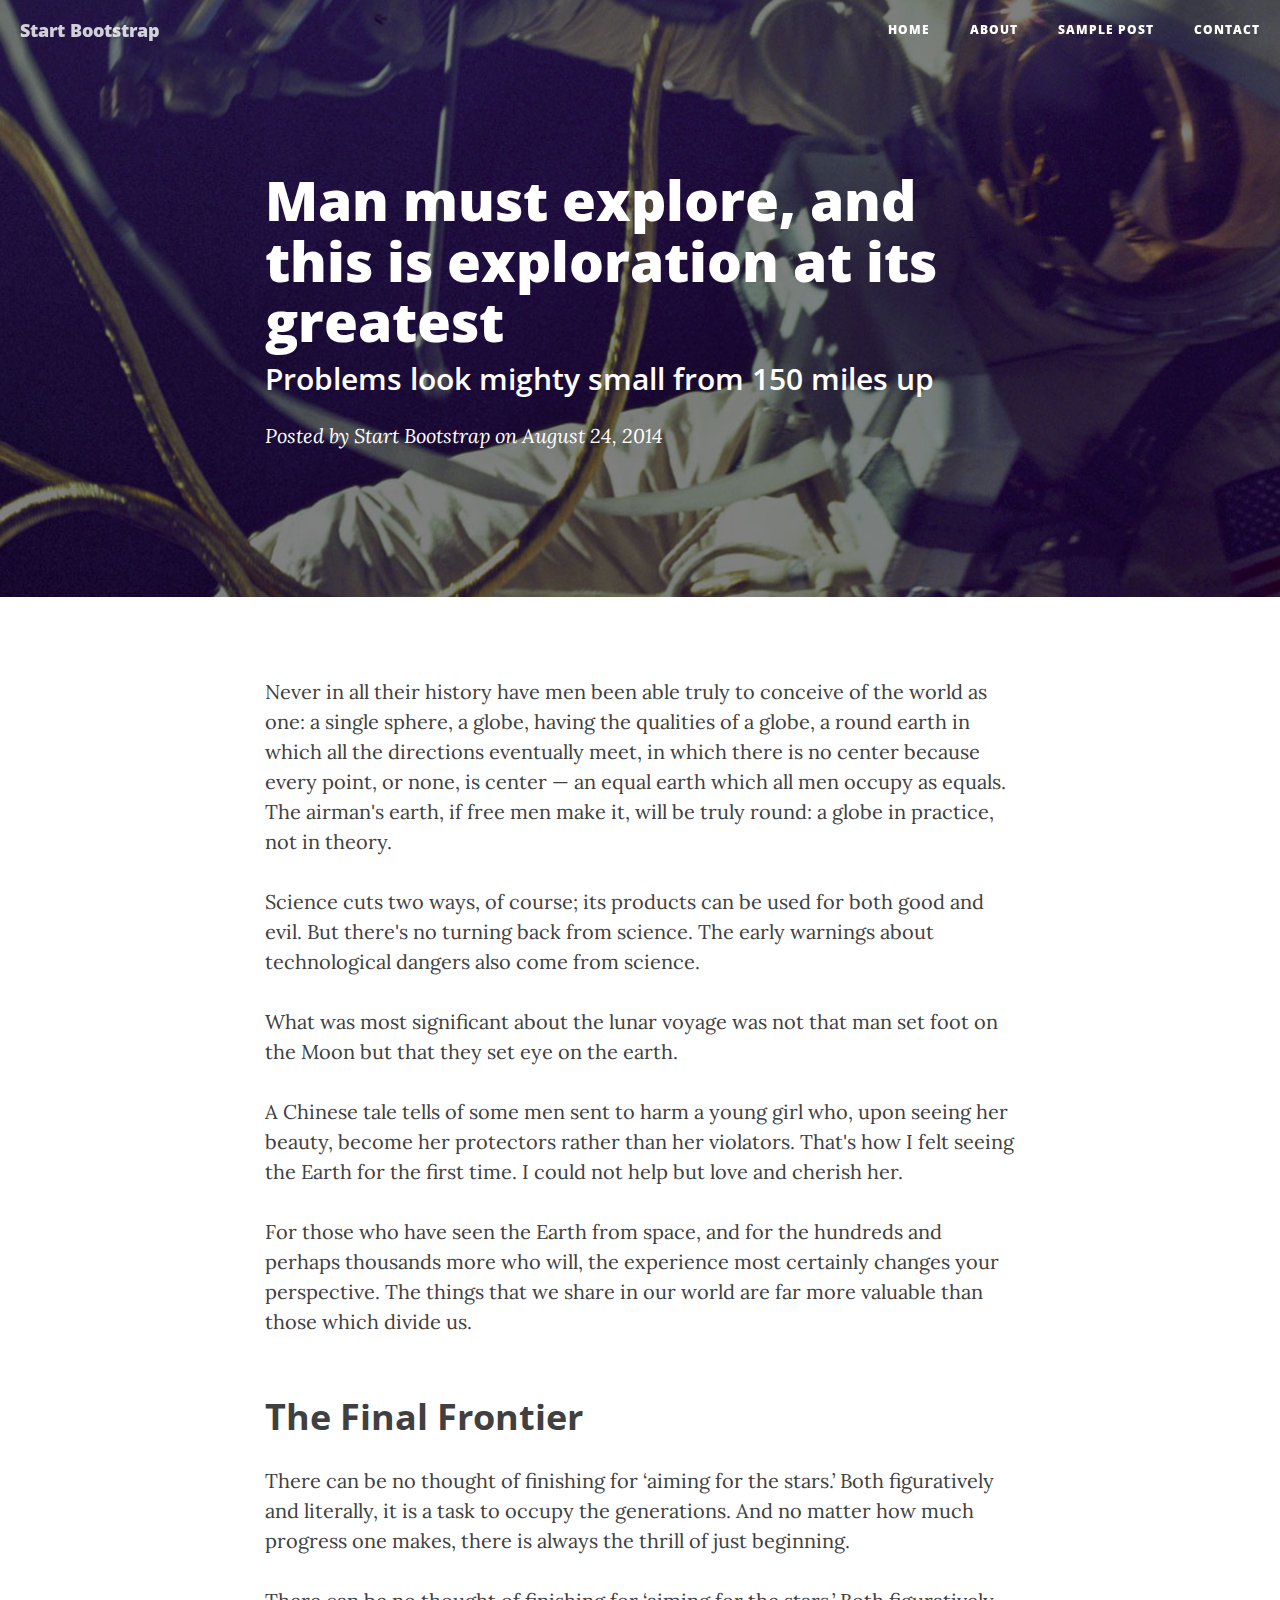
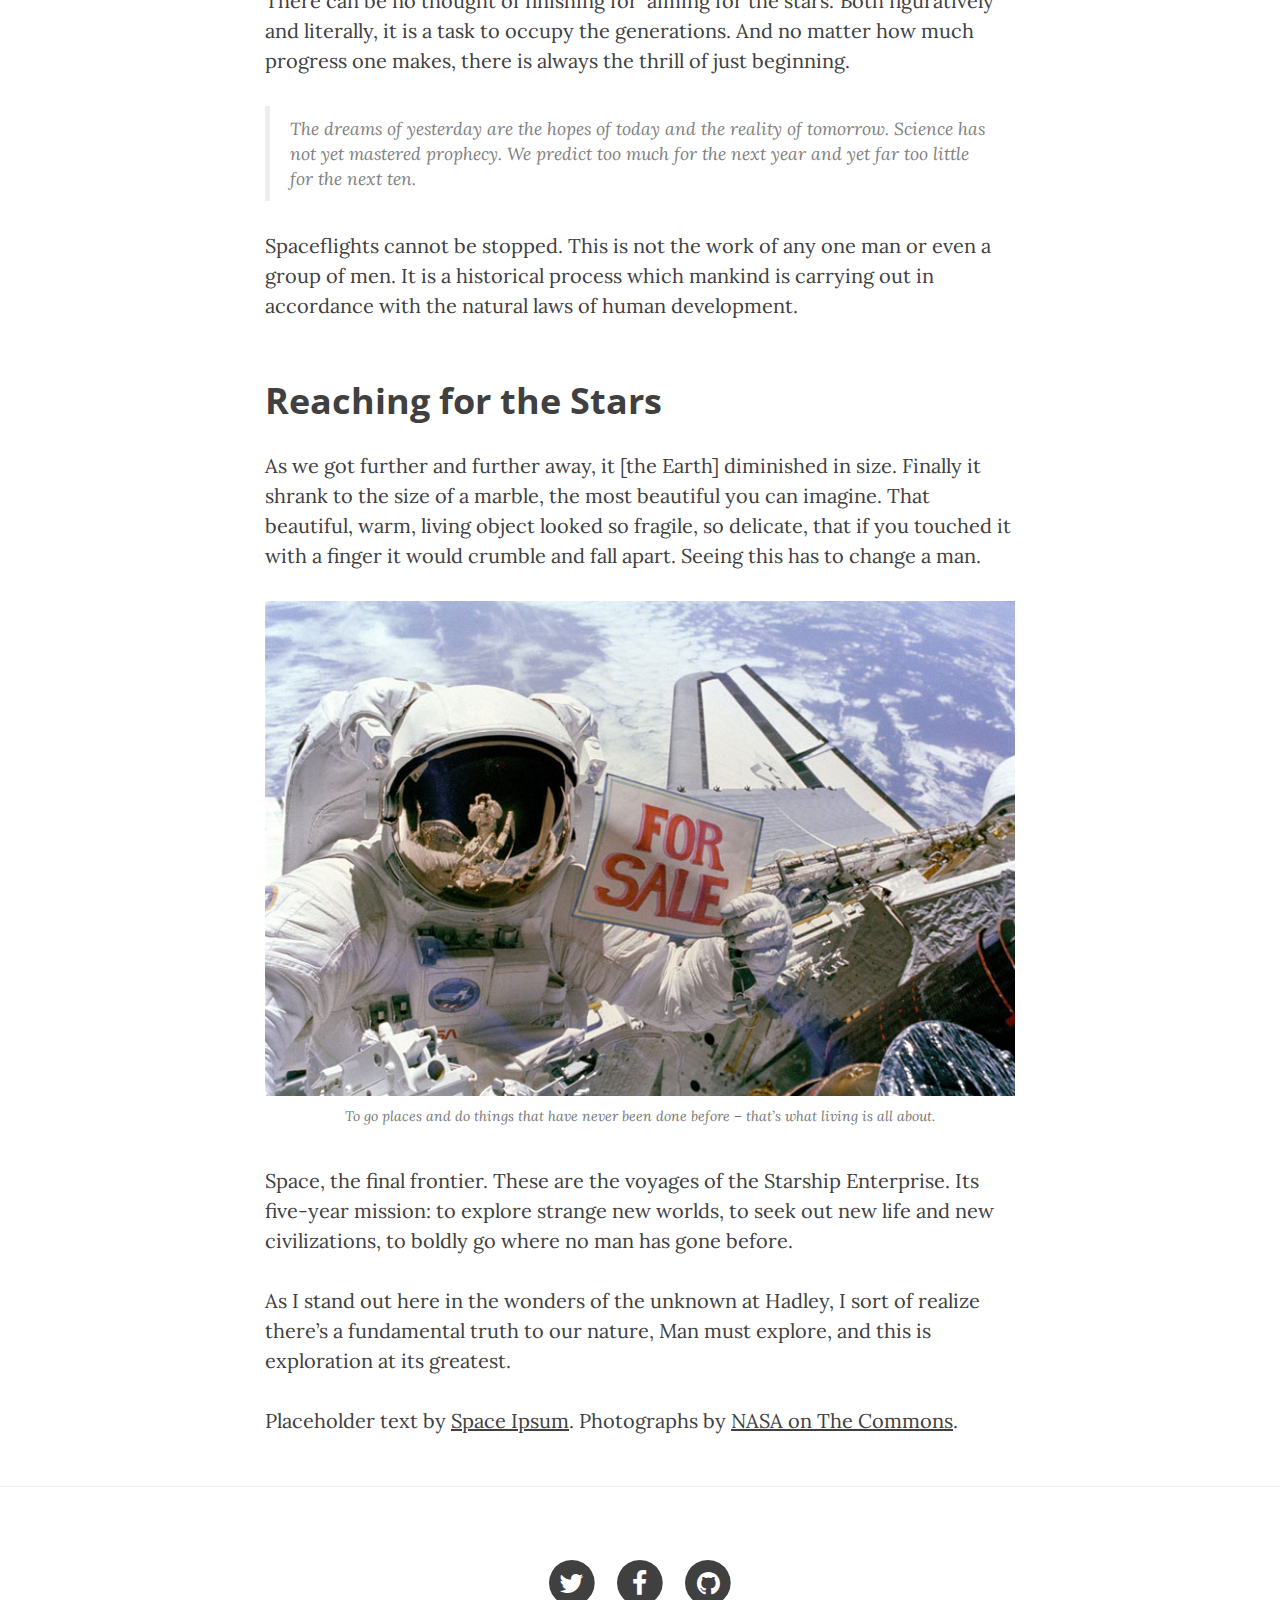
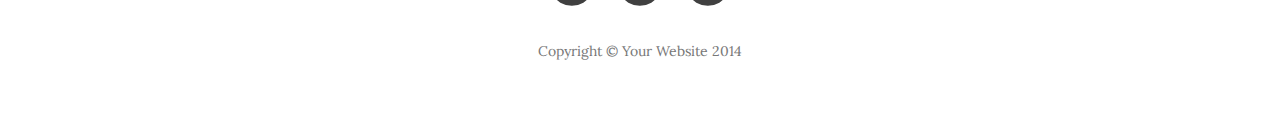
<file: JavaWebStartTest/post.html>
<!DOCTYPE html>
<html lang="en">

<head>

    <meta charset="utf-8">
    <meta http-equiv="X-UA-Compatible" content="IE=edge">
    <meta name="viewport" content="width=device-width, initial-scale=1">
    <meta name="description" content="">
    <meta name="author" content="">

    <title>Clean Blog - Sample Post</title>

    <!-- Bootstrap Core CSS -->
    <link href="css/bootstrap.min.css" rel="stylesheet">

    <!-- Custom CSS -->
    <link href="css/clean-blog.min.css" rel="stylesheet">

    <!-- Custom Fonts -->
    <link href="http://maxcdn.bootstrapcdn.com/font-awesome/4.1.0/css/font-awesome.min.css" rel="stylesheet" type="text/css">
    <link href='http://fonts.googleapis.com/css?family=Lora:400,700,400italic,700italic' rel='stylesheet' type='text/css'>
    <link href='http://fonts.googleapis.com/css?family=Open+Sans:300italic,400italic,600italic,700italic,800italic,400,300,600,700,800' rel='stylesheet' type='text/css'>

    <!-- HTML5 Shim and Respond.js IE8 support of HTML5 elements and media queries -->
    <!-- WARNING: Respond.js doesn't work if you view the page via file:// -->
    <!--[if lt IE 9]>
        <script src="https://oss.maxcdn.com/libs/html5shiv/3.7.0/html5shiv.js"></script>
        <script src="https://oss.maxcdn.com/libs/respond.js/1.4.2/respond.min.js"></script>
    <![endif]-->

</head>

<body>

    <!-- Navigation -->
    <nav class="navbar navbar-default navbar-custom navbar-fixed-top">
        <div class="container-fluid">
            <!-- Brand and toggle get grouped for better mobile display -->
            <div class="navbar-header page-scroll">
                <button type="button" class="navbar-toggle" data-toggle="collapse" data-target="#bs-example-navbar-collapse-1">
                    <span class="sr-only">Toggle navigation</span>
                    <span class="icon-bar"></span>
                    <span class="icon-bar"></span>
                    <span class="icon-bar"></span>
                </button>
                <a class="navbar-brand" href="index.html">Start Bootstrap</a>
            </div>

            <!-- Collect the nav links, forms, and other content for toggling -->
            <div class="collapse navbar-collapse" id="bs-example-navbar-collapse-1">
                <ul class="nav navbar-nav navbar-right">
                    <li>
                        <a href="index.html">Home</a>
                    </li>
                    <li>
                        <a href="about.html">About</a>
                    </li>
                    <li>
                        <a href="post.html">Sample Post</a>
                    </li>
                    <li>
                        <a href="contact.html">Contact</a>
                    </li>
                </ul>
            </div>
            <!-- /.navbar-collapse -->
        </div>
        <!-- /.container -->
    </nav>

    <!-- Page Header -->
    <!-- Set your background image for this header on the line below. -->
    <header class="intro-header" style="background-image: url('img/post-bg.jpg')">
        <div class="container">
            <div class="row">
                <div class="col-lg-8 col-lg-offset-2 col-md-10 col-md-offset-1">
                    <div class="post-heading">
                        <h1>Man must explore, and this is exploration at its greatest</h1>
                        <h2 class="subheading">Problems look mighty small from 150 miles up</h2>
                        <span class="meta">Posted by <a href="#">Start Bootstrap</a> on August 24, 2014</span>
                    </div>
                </div>
            </div>
        </div>
    </header>

    <!-- Post Content -->
    <article>
        <div class="container">
            <div class="row">
                <div class="col-lg-8 col-lg-offset-2 col-md-10 col-md-offset-1">
                    <p>Never in all their history have men been able truly to conceive of the world as one: a single sphere, a globe, having the qualities of a globe, a round earth in which all the directions eventually meet, in which there is no center because every point, or none, is center — an equal earth which all men occupy as equals. The airman's earth, if free men make it, will be truly round: a globe in practice, not in theory.</p>

                    <p>Science cuts two ways, of course; its products can be used for both good and evil. But there's no turning back from science. The early warnings about technological dangers also come from science.</p>

                    <p>What was most significant about the lunar voyage was not that man set foot on the Moon but that they set eye on the earth.</p>

                    <p>A Chinese tale tells of some men sent to harm a young girl who, upon seeing her beauty, become her protectors rather than her violators. That's how I felt seeing the Earth for the first time. I could not help but love and cherish her.</p>

                    <p>For those who have seen the Earth from space, and for the hundreds and perhaps thousands more who will, the experience most certainly changes your perspective. The things that we share in our world are far more valuable than those which divide us.</p>

                    <h2 class="section-heading">The Final Frontier</h2>

                    <p>There can be no thought of finishing for ‘aiming for the stars.’ Both figuratively and literally, it is a task to occupy the generations. And no matter how much progress one makes, there is always the thrill of just beginning.</p>

                    <p>There can be no thought of finishing for ‘aiming for the stars.’ Both figuratively and literally, it is a task to occupy the generations. And no matter how much progress one makes, there is always the thrill of just beginning.</p>

                    <blockquote>The dreams of yesterday are the hopes of today and the reality of tomorrow. Science has not yet mastered prophecy. We predict too much for the next year and yet far too little for the next ten.</blockquote>

                    <p>Spaceflights cannot be stopped. This is not the work of any one man or even a group of men. It is a historical process which mankind is carrying out in accordance with the natural laws of human development.</p>

                    <h2 class="section-heading">Reaching for the Stars</h2>

                    <p>As we got further and further away, it [the Earth] diminished in size. Finally it shrank to the size of a marble, the most beautiful you can imagine. That beautiful, warm, living object looked so fragile, so delicate, that if you touched it with a finger it would crumble and fall apart. Seeing this has to change a man.</p>

                    <a href="#">
                        <img class="img-responsive" src="img/post-sample-image.jpg" alt="">
                    </a>
                    <span class="caption text-muted">To go places and do things that have never been done before – that’s what living is all about.</span>

                    <p>Space, the final frontier. These are the voyages of the Starship Enterprise. Its five-year mission: to explore strange new worlds, to seek out new life and new civilizations, to boldly go where no man has gone before.</p>

                    <p>As I stand out here in the wonders of the unknown at Hadley, I sort of realize there’s a fundamental truth to our nature, Man must explore, and this is exploration at its greatest.</p>

                    <p>Placeholder text by <a href="http://spaceipsum.com/">Space Ipsum</a>. Photographs by <a href="https://www.flickr.com/photos/nasacommons/">NASA on The Commons</a>.</p>
                </div>
            </div>
        </div>
    </article>

    <hr>

    <!-- Footer -->
    <footer>
        <div class="container">
            <div class="row">
                <div class="col-lg-8 col-lg-offset-2 col-md-10 col-md-offset-1">
                    <ul class="list-inline text-center">
                        <li>
                            <a href="#">
                                <span class="fa-stack fa-lg">
                                    <i class="fa fa-circle fa-stack-2x"></i>
                                    <i class="fa fa-twitter fa-stack-1x fa-inverse"></i>
                                </span>
                            </a>
                        </li>
                        <li>
                            <a href="#">
                                <span class="fa-stack fa-lg">
                                    <i class="fa fa-circle fa-stack-2x"></i>
                                    <i class="fa fa-facebook fa-stack-1x fa-inverse"></i>
                                </span>
                            </a>
                        </li>
                        <li>
                            <a href="#">
                                <span class="fa-stack fa-lg">
                                    <i class="fa fa-circle fa-stack-2x"></i>
                                    <i class="fa fa-github fa-stack-1x fa-inverse"></i>
                                </span>
                            </a>
                        </li>
                    </ul>
                    <p class="copyright text-muted">Copyright &copy; Your Website 2014</p>
                </div>
            </div>
        </div>
    </footer>

    <!-- jQuery -->
    <script src="js/jquery.js"></script>

    <!-- Bootstrap Core JavaScript -->
    <script src="js/bootstrap.min.js"></script>

    <!-- Custom Theme JavaScript -->
    <script src="js/clean-blog.min.js"></script>

</body>

</html>
</file>
<file: css/class.css>
.class-title {
	font-family: Arial;
	font-size: 0.7em;
}

.class-course {
	font-weight: bold;
}

.class-subject {
	font-weight: bold;
	float: left;
}
.class-year {
	border-bottom: 2px outset rgb(213, 213, 213);
}
</file>
<file: JavaWebStartTest/css/clean-blog.min.css>
/*!
 * Clean Blog v1.0.0 (http://startbootstrap.com)
 * Copyright 2014 Start Bootstrap
 * Licensed under Apache 2.0 (https://github.com/IronSummitMedia/startbootstrap/blob/gh-pages/LICENSE)
 */

body{font-family:Lora,'Times New Roman',serif;font-size:20px;color:#404040}p{line-height:1.5;margin:30px 0}p a{text-decoration:underline}h1,h2,h3,h4,h5,h6{font-family:'Open Sans','Helvetica Neue',Helvetica,Arial,sans-serif;font-weight:800}a{color:#404040}a:hover,a:focus{color:#0085a1}a img:hover,a img:focus{cursor:zoom-in}blockquote{color:gray;font-style:italic}hr.small{max-width:100px;margin:15px auto;border-width:4px;border-color:#fff}.navbar-custom{position:absolute;top:0;left:0;width:100%;z-index:3;font-family:'Open Sans','Helvetica Neue',Helvetica,Arial,sans-serif}.navbar-custom .navbar-brand{font-weight:800}.navbar-custom .nav li a{text-transform:uppercase;font-size:12px;font-weight:800;letter-spacing:1px}@media only screen and (min-width:768px){.navbar-custom{background:0 0;border-bottom:1px solid transparent}.navbar-custom .navbar-brand{color:#fff;padding:20px}.navbar-custom .navbar-brand:hover,.navbar-custom .navbar-brand:focus{color:rgba(255,255,255,.8)}.navbar-custom .nav li a{color:#fff;padding:20px}.navbar-custom .nav li a:hover,.navbar-custom .nav li a:focus{color:rgba(255,255,255,.8)}}@media only screen and (min-width:1170px){.navbar-custom{-webkit-transition:background-color .3s;-moz-transition:background-color .3s;transition:background-color .3s;-webkit-transform:translate3d(0,0,0);-moz-transform:translate3d(0,0,0);-ms-transform:translate3d(0,0,0);-o-transform:translate3d(0,0,0);transform:translate3d(0,0,0);-webkit-backface-visibility:hidden;backface-visibility:hidden}.navbar-custom.is-fixed{position:fixed;top:-61px;background-color:rgba(255,255,255,.9);border-bottom:1px solid #f2f2f2;-webkit-transition:-webkit-transform .3s;-moz-transition:-moz-transform .3s;transition:transform .3s}.navbar-custom.is-fixed .navbar-brand{color:#404040}.navbar-custom.is-fixed .navbar-brand:hover,.navbar-custom.is-fixed .navbar-brand:focus{color:#0085a1}.navbar-custom.is-fixed .nav li a{color:#404040}.navbar-custom.is-fixed .nav li a:hover,.navbar-custom.is-fixed .nav li a:focus{color:#0085a1}.navbar-custom.is-visible{-webkit-transform:translate3d(0,100%,0);-moz-transform:translate3d(0,100%,0);-ms-transform:translate3d(0,100%,0);-o-transform:translate3d(0,100%,0);transform:translate3d(0,100%,0)}}.intro-header{background-color:gray;background:no-repeat center center;background-attachment:scroll;-webkit-background-size:cover;-moz-background-size:cover;background-size:cover;-o-background-size:cover;margin-bottom:50px}.intro-header .site-heading,.intro-header .post-heading,.intro-header .page-heading{padding:100px 0 50px;color:#fff}@media only screen and (min-width:768px){.intro-header .site-heading,.intro-header .post-heading,.intro-header .page-heading{padding:150px 0}}.intro-header .site-heading,.intro-header .page-heading{text-align:center}.intro-header .site-heading h1,.intro-header .page-heading h1{margin-top:0;font-size:50px}.intro-header .site-heading .subheading,.intro-header .page-heading .subheading{font-size:24px;line-height:1.1;display:block;font-family:'Open Sans','Helvetica Neue',Helvetica,Arial,sans-serif;font-weight:300;margin:10px 0 0}@media only screen and (min-width:768px){.intro-header .site-heading h1,.intro-header .page-heading h1{font-size:80px}}.intro-header .post-heading h1{font-size:35px}.intro-header .post-heading .subheading,.intro-header .post-heading .meta{line-height:1.1;display:block}.intro-header .post-heading .subheading{font-family:'Open Sans','Helvetica Neue',Helvetica,Arial,sans-serif;font-size:24px;margin:10px 0 30px;font-weight:600}.intro-header .post-heading .meta{font-family:Lora,'Times New Roman',serif;font-style:italic;font-weight:300;font-size:20px}.intro-header .post-heading .meta a{color:#fff}@media only screen and (min-width:768px){.intro-header .post-heading h1{font-size:55px}.intro-header .post-heading .subheading{font-size:30px}}.post-preview>a{color:#404040}.post-preview>a:hover,.post-preview>a:focus{text-decoration:none;color:#0085a1}.post-preview>a>.post-title{font-size:30px;margin-top:30px;margin-bottom:10px}.post-preview>a>.post-subtitle{margin:0;font-weight:300;margin-bottom:10px}.post-preview>.post-meta{color:gray;font-size:18px;font-style:italic;margin-top:0}.post-preview>.post-meta>a{text-decoration:none;color:#404040}.post-preview>.post-meta>a:hover,.post-preview>.post-meta>a:focus{color:#0085a1;text-decoration:underline}@media only screen and (min-width:768px){.post-preview>a>.post-title{font-size:36px}}.section-heading{font-size:36px;margin-top:60px;font-weight:700}.caption{text-align:center;font-size:14px;padding:10px;font-style:italic;margin:0;display:block;border-bottom-right-radius:5px;border-bottom-left-radius:5px}footer{padding:50px 0 65px}footer .list-inline{margin:0;padding:0}footer .copyright{font-size:14px;text-align:center;margin-bottom:0}.floating-label-form-group{font-size:14px;position:relative;margin-bottom:0;padding-bottom:.5em;border-bottom:1px solid #eee}.floating-label-form-group input,.floating-label-form-group textarea{z-index:1;position:relative;padding-right:0;padding-left:0;border:none;border-radius:0;font-size:1.5em;background:0 0;box-shadow:none!important;resize:none}.floating-label-form-group label{display:block;z-index:0;position:relative;top:2em;margin:0;font-size:.85em;line-height:1.764705882em;vertical-align:middle;vertical-align:baseline;opacity:0;-webkit-transition:top .3s ease,opacity .3s ease;-moz-transition:top .3s ease,opacity .3s ease;-ms-transition:top .3s ease,opacity .3s ease;transition:top .3s ease,opacity .3s ease}.floating-label-form-group::not(:first-child){padding-left:14px;border-left:1px solid #eee}.floating-label-form-group-with-value label{top:0;opacity:1}.floating-label-form-group-with-focus label{color:#0085a1}form .row:first-child .floating-label-form-group{border-top:1px solid #eee}.btn{font-family:'Open Sans','Helvetica Neue',Helvetica,Arial,sans-serif;text-transform:uppercase;font-size:14px;font-weight:800;letter-spacing:1px;border-radius:0;padding:15px 25px}.btn-lg{font-size:16px;padding:25px 35px}.btn-default:hover,.btn-default:focus{background-color:#0085a1;border:1px solid #0085a1;color:#fff}.pager{margin:20px 0 0}.pager li>a,.pager li>span{font-family:'Open Sans','Helvetica Neue',Helvetica,Arial,sans-serif;text-transform:uppercase;font-size:14px;font-weight:800;letter-spacing:1px;padding:15px 25px;background-color:#fff;border-radius:0}.pager li>a:hover,.pager li>a:focus{color:#fff;background-color:#0085a1;border:1px solid #0085a1}.pager .disabled>a,.pager .disabled>a:hover,.pager .disabled>a:focus,.pager .disabled>span{color:gray;background-color:#404040;cursor:not-allowed}::-moz-selection{color:#fff;text-shadow:none;background:#0085a1}::selection{color:#fff;text-shadow:none;background:#0085a1}img::selection{color:#fff;background:0 0}img::-moz-selection{color:#fff;background:0 0}body{webkit-tap-highlight-color:#0085a1}
</file>
<file: css/clean-blog.min.css>
/*!
 * Clean Blog v1.0.0 (http://startbootstrap.com)
 * Copyright 2014 Start Bootstrap
 * Licensed under Apache 2.0 (https://github.com/IronSummitMedia/startbootstrap/blob/gh-pages/LICENSE)
 */
body {
	font-family: Lora, 'Times New Roman', serif;
	font-size: 20px;
	color: #404040
}
p {
	line-height: 1.5;
	margin: 30px 0
}
p a {
	text-decoration: underline
}
h1, h2, h3, h4, h5, h6 {
	font-family: 'Open Sans', 'Helvetica Neue', Helvetica, Arial, sans-serif;
	font-weight: 800
}
a {
	color: #404040
}
a:hover, a:focus {
	color: #0085a1
}
a img:hover, a img:focus {
	cursor: zoom-in
}
blockquote {
	color: gray;
	font-style: italic
}
hr.small {
	max-width: 100px;
	margin: 15px auto;
	border-width: 4px;
	border-color: #fff
}
.navbar-custom {
	position: absolute;
	top: 0;
	left: 0;
	width: 100%;
	z-index: 3;
	font-family: 'Open Sans', 'Helvetica Neue', Helvetica, Arial, sans-serif
}
.navbar-custom .navbar-brand {
	font-weight: 800
}
.navbar-custom .nav li a {
	text-transform: uppercase;
	font-size: 12px;
	font-weight: 800;
	letter-spacing: 1px
}
@media only screen and (min-width:768px) {
	.navbar-custom {
		background: 0 0;
		border-bottom: 1px solid transparent
	}
	.navbar-custom .navbar-brand {
		color: #fff;
		padding: 20px
	}
	.navbar-custom .navbar-brand:hover, .navbar-custom .navbar-brand:focus {
		color: rgba(255, 255, 255, .8)
	}
	.navbar-custom .nav li a {
		color: #fff;
		padding: 20px
	}
	.navbar-custom .nav li a:hover, .navbar-custom .nav li a:focus {
		color: rgba(255, 255, 255, .8)
	}
}
@media only screen and (min-width:1170px) {
	.navbar-custom {
		-webkit-transition: background-color .3s;
		-moz-transition: background-color .3s;
		transition: background-color .3s;
		-webkit-transform: translate3d(0, 0, 0);
		-moz-transform: translate3d(0, 0, 0);
		-ms-transform: translate3d(0, 0, 0);
		-o-transform: translate3d(0, 0, 0);
		transform: translate3d(0, 0, 0);
		-webkit-backface-visibility: hidden;
		backface-visibility: hidden
	}
	.navbar-custom.is-fixed {
		position: fixed;
		top: -61px;
		background-color: rgba(255, 255, 255, .9);
		border-bottom: 1px solid #f2f2f2;
		-webkit-transition: -webkit-transform .3s;
		-moz-transition: -moz-transform .3s;
		transition: transform .3s
	}
	.navbar-custom.is-fixed .navbar-brand {
		color: #404040
	}
	.navbar-custom.is-fixed .navbar-brand:hover, .navbar-custom.is-fixed .navbar-brand:focus {
		color: #0085a1
	}
	.navbar-custom.is-fixed .nav li a {
		color: #404040
	}
	.navbar-custom.is-fixed .nav li a:hover, .navbar-custom.is-fixed .nav li a:focus {
		color: #0085a1
	}
	.navbar-custom.is-visible {
		-webkit-transform: translate3d(0, 100%, 0);
		-moz-transform: translate3d(0, 100%, 0);
		-ms-transform: translate3d(0, 100%, 0);
		-o-transform: translate3d(0, 100%, 0);
		transform: translate3d(0, 100%, 0)
	}
}
.intro-header {
	background-color: gray;
	background: no-repeat center center;
	background-attachment: scroll;
	-webkit-background-size: cover;
	-moz-background-size: cover;
	background-size: cover;
	-o-background-size: cover;
	margin-bottom: 50px
}
.intro-header .site-heading, .intro-header .post-heading, .intro-header .page-heading {
	margin-top: 75px;
	padding: 100px 0 50px;
	color: #fff
}
@media only screen and (min-width:768px) {
	.intro-header .site-heading, .intro-header .post-heading, .intro-header .page-heading {
	}
}
.intro-header .site-heading, .intro-header .page-heading {
	text-align: center
}
.intro-header .site-heading h1, .intro-header .page-heading h1 {
	margin-top: 0;
	font-size: 50px
}
.intro-header .site-heading .subheading, .intro-header .page-heading .subheading {
	font-size: 24px;
	line-height: 1.1;
	display: block;
	font-family: 'Open Sans', 'Helvetica Neue', Helvetica, Arial, sans-serif;
	font-weight: 300;
	margin: 10px 0 0
}
@media only screen and (min-width:768px) {
	.intro-header .site-heading h1, .intro-header .page-heading h1 {
		font-size: 80px
	}
}
.intro-header .post-heading h1 {
	font-size: 35px
}
.intro-header .post-heading .subheading, .intro-header .post-heading .meta {
	line-height: 1.1;
	display: block
}
.intro-header .post-heading .subheading {
	font-family: 'Open Sans', 'Helvetica Neue', Helvetica, Arial, sans-serif;
	font-size: 24px;
	margin: 10px 0 30px;
	font-weight: 600
}
.intro-header .post-heading .meta {
	font-family: Lora, 'Times New Roman', serif;
	font-style: italic;
	font-weight: 300;
	font-size: 20px
}
.intro-header .post-heading .meta a {
	color: #fff
}
@media only screen and (min-width:768px) {
	.intro-header .post-heading h1 {
		font-size: 55px
	}
	.intro-header .post-heading .subheading {
		font-size: 30px
	}
}
.post-preview>a {
	color: #404040
}
.post-preview>a:hover, .post-preview>a:focus {
	text-decoration: none;
	color: #0085a1
}
.post-preview>a>.post-title {
	font-size: 30px;
	margin-top: 30px;
	margin-bottom: 10px
}
.post-preview>a>.post-subtitle {
	margin: 0;
	font-weight: 300;
	margin-bottom: 10px
}
.post-preview>.post-meta {
	color: gray;
	font-size: 18px;
	font-style: italic;
	margin-top: 0
}
.post-preview>.post-meta>a {
	text-decoration: none;
	color: #404040
}
.post-preview>.post-meta>a:hover, .post-preview>.post-meta>a:focus {
	color: #0085a1;
	text-decoration: underline
}
@media only screen and (min-width:768px) {
	.post-preview>a>.post-title {
		font-size: 36px
	}
}
.section-heading {
	font-size: 36px;
	margin-top: 60px;
	font-weight: 700
}
.caption {
	text-align: center;
	font-size: 14px;
	padding: 10px;
	font-style: italic;
	margin: 0;
	display: block;
	border-bottom-right-radius: 5px;
	border-bottom-left-radius: 5px
}
footer {
	padding: 50px 0 65px
}
footer .list-inline {
	margin: 0;
	padding: 0
}
footer .copyright {
	font-size: 14px;
	text-align: center;
	margin-bottom: 0
}
.floating-label-form-group {
	font-size: 14px;
	position: relative;
	margin-bottom: 0;
	padding-bottom: .5em;
	border-bottom: 1px solid #eee
}
.floating-label-form-group input, .floating-label-form-group textarea {
	z-index: 1;
	position: relative;
	padding-right: 0;
	padding-left: 0;
	border: none;
	border-radius: 0;
	font-size: 1.5em;
	background: 0 0;
	box-shadow: none !important;
	resize: none
}
.floating-label-form-group label {
	display: block;
	z-index: 0;
	position: relative;
	top: 2em;
	margin: 0;
	font-size: .85em;
	line-height: 1.764705882em;
	vertical-align: middle;
	vertical-align: baseline;
	opacity: 0;
	-webkit-transition: top .3s ease, opacity .3s ease;
	-moz-transition: top .3s ease, opacity .3s ease;
	-ms-transition: top .3s ease, opacity .3s ease;
	transition: top .3s ease, opacity .3s ease
}
.floating-label-form-group::not(:first-child) {
	padding-left: 14px;
	border-left: 1px solid #eee
}
.floating-label-form-group-with-value label {
	top: 0;
	opacity: 1
}
.floating-label-form-group-with-focus label {
	color: #0085a1
}
form .row:first-child .floating-label-form-group {
	border-top: 1px solid #eee
}
.btn {
	font-family: 'Open Sans', 'Helvetica Neue', Helvetica, Arial, sans-serif;
	text-transform: uppercase;
	font-size: 14px;
	font-weight: 800;
	letter-spacing: 1px;
	border-radius: 0;
	padding: 15px 25px
}
.btn-lg {
	font-size: 16px;
	padding: 25px 35px
}
.btn-default:hover, .btn-default:focus {
	background-color: #0085a1;
	border: 1px solid #0085a1;
	color: #fff
}
.pager {
	margin: 20px 0 0
}
.pager li>a, .pager li>span {
	font-family: 'Open Sans', 'Helvetica Neue', Helvetica, Arial, sans-serif;
	text-transform: uppercase;
	font-size: 14px;
	font-weight: 800;
	letter-spacing: 1px;
	padding: 15px 25px;
	background-color: #fff;
	border-radius: 0
}
.pager li>a:hover, .pager li>a:focus {
	color: #fff;
	background-color: #0085a1;
	border: 1px solid #0085a1
}
.pager .disabled>a, .pager .disabled>a:hover, .pager .disabled>a:focus, .pager .disabled>span {
	color: gray;
	background-color: #404040;
	cursor: not-allowed
}
::-moz-selection {
	color: #fff;
	text-shadow: none;
	background: #0085a1
}
::selection {
	color: #fff;
	text-shadow: none;
	background: #0085a1
}
img::selection {
	color: #fff;
	background: 0 0
}
img::-moz-selection {
	color: #fff;
	background: 0 0
}
body {
	webkit-tap-highlight-color: #0085a1
}
</file>
